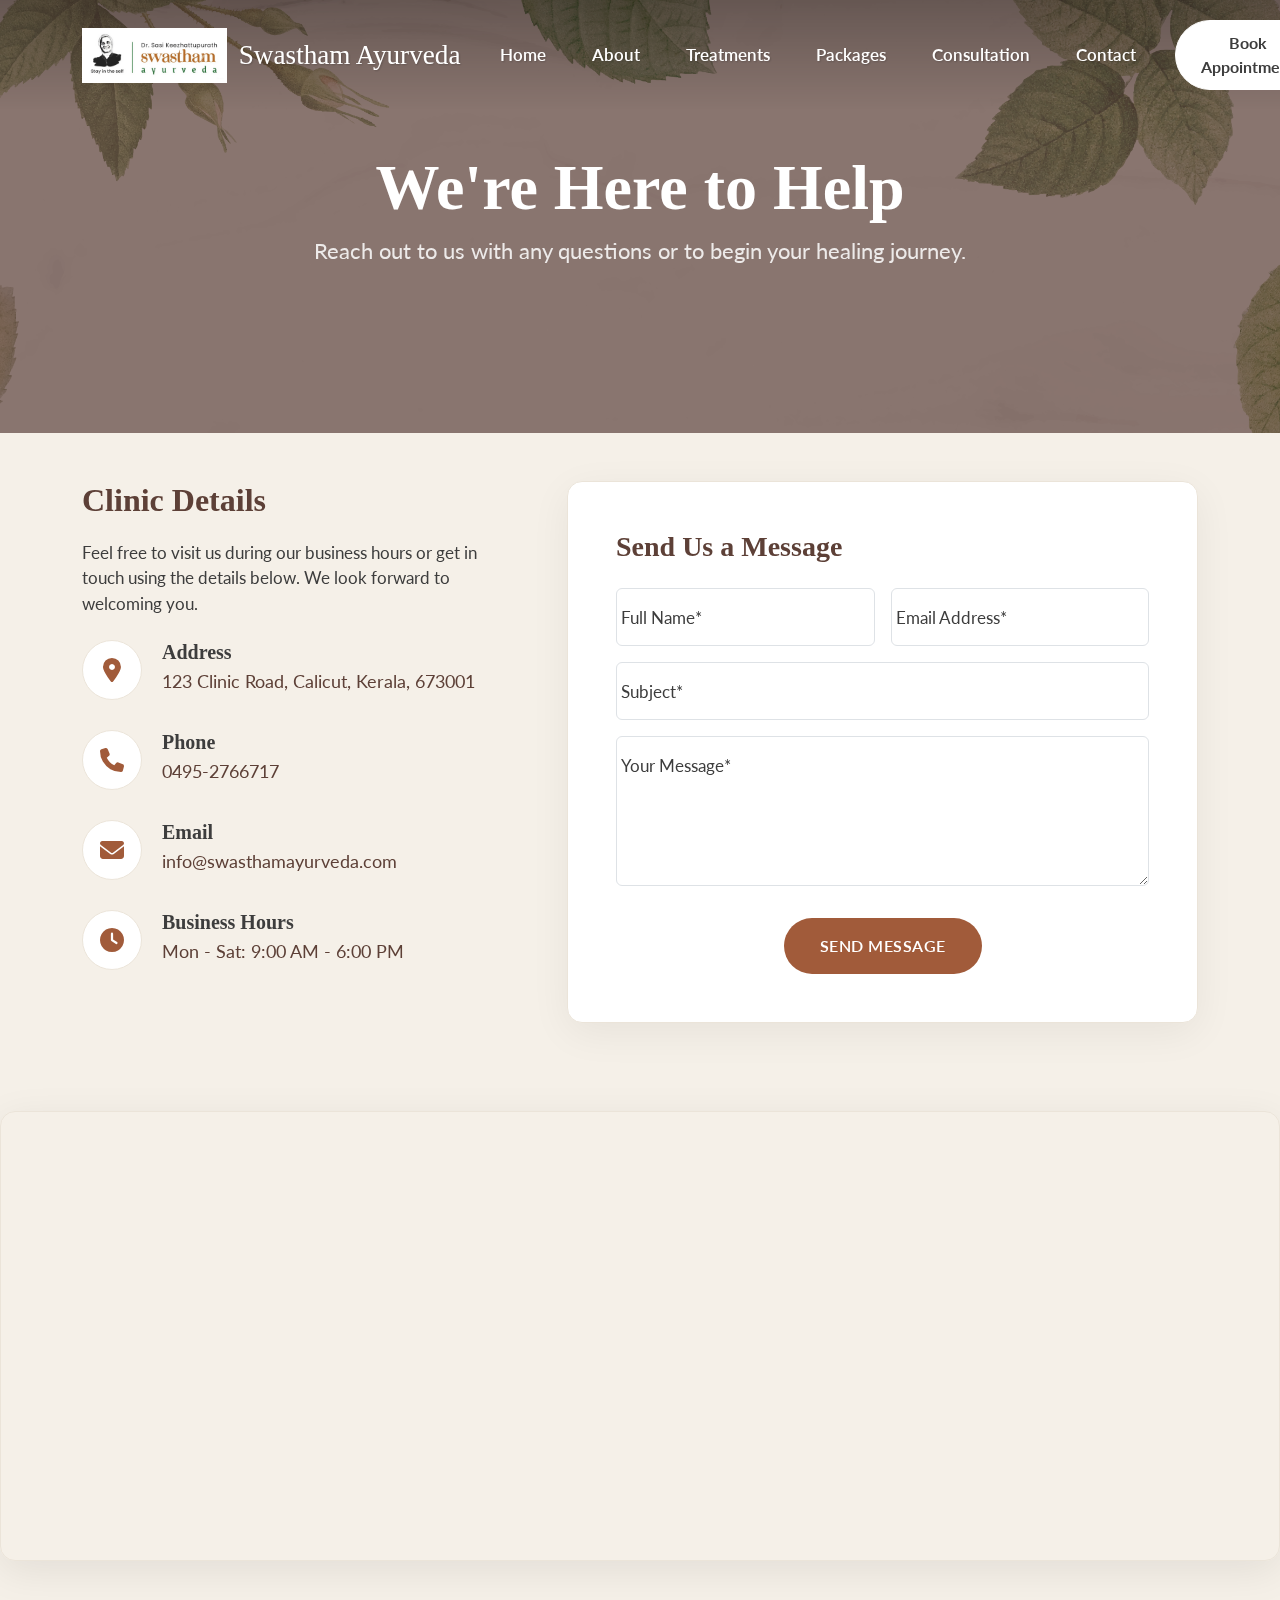
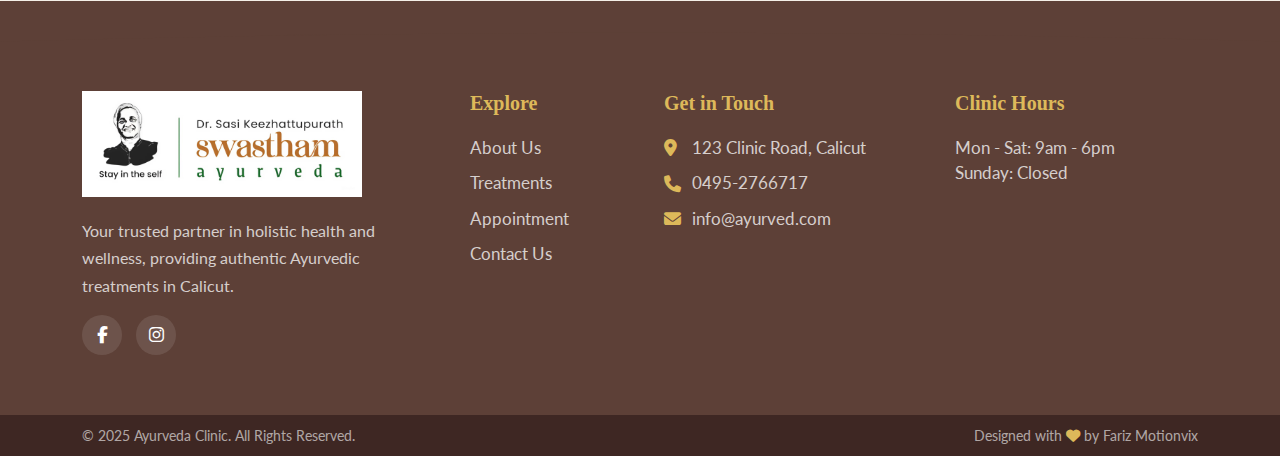
<file: contact.html>
<!DOCTYPE html>
<html lang="en">

<head>
  <meta charset="UTF-8">
  <meta name="viewport" content="width=device-width, initial-scale=1.0">
  <!-- =======================================================
# FAVICONS & META TAGS
======================================================== -->

<!-- Favicon Links (Matching Your Generated Files) -->
<link rel="apple-touch-icon" sizes="180x180" href="/apple-touch-icon.png">
<link rel="icon" type="image/x-icon" href="/favicon.ico">
<link rel="icon" type="image/png" sizes="96x96" href="/favicon-96x96.png">
<link rel="manifest" href="/site.webmanifest">
<meta name="theme-color" content="#ffffff">

<!-- Essential Meta Tags -->
<meta name="description" content="Experience authentic Ayurvedic healing at Swastham Ayurveda in Calicut. We offer personalized treatments, Panchakarma, online consultations, and wellness packages to restore your natural balance.">
<meta name="keywords" content="Ayurveda, Ayurvedic Clinic, Calicut, Kozhikode, Panchakarma, Ayurvedic Treatment, Holistic Healing, Swastham Ayurveda">
<meta name="author" content="Swastham Ayurveda">

<!-- Open Graph / Facebook / WhatsApp Meta Tags -->
<meta property="og:type" content="website">
<meta property="og:url" content="https://www.swasthamayurveda.com/">
<meta property="og:title" content="Swastham Ayurveda - Authentic Healing in Calicut">
<meta property="og:description" content="Experience authentic Ayurvedic healing at Swastham Ayurveda. We offer personalized treatments, Panchakarma, online consultations, and wellness packages.">
<meta property="og:image" content="https://www.swasthamayurveda.com/images/social-preview.jpg">
<meta property="og:site_name" content="Swastham Ayurveda">

<!-- Twitter Meta Tags -->
<meta name="twitter:card" content="summary_large_image">
<meta property="twitter:url" content="https://www.swasthamayurveda.com/">
<meta name="twitter:title" content="Swastham Ayurveda - Authentic Healing in Calicut">
<meta name="twitter:description" content="Experience authentic Ayurvedic healing at Swastham Ayurveda. We offer personalized treatments, Panchakarma, online consultations, and wellness packages.">
<meta name="twitter:image" content="https://www.swasthamayurveda.com/images/social-preview.jpg">
  <title>Contact Us | Swastham Ayurveda</title>
  
  <!-- CSS LIBRARIES -->
  <link rel="stylesheet" href="https://cdn.jsdelivr.net/npm/bootstrap@5.3.0/dist/css/bootstrap.min.css">
  <link rel="stylesheet" href="https://cdnjs.cloudflare.com/ajax/libs/font-awesome/6.4.0/css/all.min.css">
  <link rel="stylesheet" href="https://unpkg.com/aos@next/dist/aos.css" />
  <link rel="preconnect" href="https://fonts.googleapis.com">
  <link rel="preconnect" href="https://fonts.gstatic.com" crossorigin>
  <link href="https://fonts.googleapis.com/css2?family=Lato:wght@400;700&family=Montserrat:wght@500;700&display=swap" rel="stylesheet">

  <!-- LINK TO YOUR STYLESHEET -->
  <link rel="stylesheet" href="style.css">
</head>

<body>

  <!-- NEW: Legacy Shrinking Navbar -->
<nav class="navbar navbar-expand-lg fixed-top">
    <div class="container">
        <!-- Logo & Brand Name -->
        <a class="navbar-brand d-flex align-items-center" href="index.html">
            <div class="logo-container">
                <img src="/images/logo-white.png" alt="Swastham Ayurveda Logo" class="logo-initial">
                <img src="/images/logo-green.png" alt="Swastham Ayurveda Logo" class="logo-scrolled">
            </div>
            <span class="brand-name">Swastham Ayurveda</span>
        </a>

        <button class="navbar-toggler" type="button" data-bs-toggle="collapse" data-bs-target="#navbarNav">
            <span class="navbar-toggler-icon"></span>
        </button>
        <div class="collapse navbar-collapse" id="navbarNav">
            <ul class="navbar-nav ms-auto">
                <li class="nav-item"><a class="nav-link" href="index.html">Home</a></li>
                <li class="nav-item"><a class="nav-link" href="about.html">About</a></li>
                <li class="nav-item"><a class="nav-link" href="treatment.html">Treatments</a></li>
                <li class="nav-item"><a class="nav-link" href="packages.html">Packages</a></li>
                <li class="nav-item"><a class="nav-link" href="onlineconsultation.html">Consultation</a></li>
                <li class="nav-item"><a class="nav-link active" href="contact.html">Contact</a></li>
            </ul>
            <a class="btn btn-brand ms-lg-3" href="appointment.html">Book Appointment</a>
        </div>
    </div>
</nav>

<!-- Page Header -->
  <section class="page-header" style="background-image: url('/images/Contact-header.jpg');">
      <div class="container">
          <div class="row">
              <div class="col-12 text-center">
                  <h1 class="page-title" data-aos="fade-down">We're Here to Help</h1>
                  <p class="page-subtitle" data-aos="fade-up" data-aos-delay="100">Reach out to us with any questions or to begin your healing journey.</p>
              </div>
          </div>
  </section>

  <!-- Main Contact Section -->
  <section class="contact-section py-5">
    <div class="container">
      <div class="row g-5">
        <!-- Left Column: Contact Info -->
        <div class="col-lg-5" data-aos="fade-right">
          <h2 class="section-title">Clinic Details</h2>
          <p class="mb-4">Feel free to visit us during our business hours or get in touch using the details below. We look forward to welcoming you.</p>
          
          <div class="contact-info-item">
            <div class="contact-info-icon"><i class="fas fa-map-marker-alt"></i></div>
            <div class="contact-info-text">
              <h5>Address</h5>
              <p>123 Clinic Road, Calicut, Kerala, 673001</p>
            </div>
          </div>
          <div class="contact-info-item">
            <div class="contact-info-icon"><i class="fas fa-phone"></i></div>
            <div class="contact-info-text">
              <h5>Phone</h5>
              <p><a href="tel:04952766717">0495-2766717</a></p>
            </div>
          </div>
          <div class="contact-info-item">
            <div class="contact-info-icon"><i class="fas fa-envelope"></i></div>
            <div class="contact-info-text">
              <h5>Email</h5>
              <p><a href="mailto:info@tatvaayurved.com">info@swasthamayurveda.com</a></p>
            </div>
          </div>
          <div class="contact-info-item">
            <div class="contact-info-icon"><i class="fas fa-clock"></i></div>
            <div class="contact-info-text">
              <h5>Business Hours</h5>
              <p>Mon - Sat: 9:00 AM - 6:00 PM</p>
            </div>
          </div>
        </div>

        <!-- Right Column: Contact Form -->
        <div class="col-lg-7" data-aos="fade-left" data-aos-delay="200">
           <div class="contact-form-wrapper p-4 p-md-5">
              <h3 class="form-title mb-4">Send Us a Message</h3>
              <form action="https://formspree.io/f/your_contact_form_id" method="POST">
                  <div class="row g-3">
                      <div class="col-md-6 form-floating">
                          <input type="text" class="form-control" id="contactName" name="name" placeholder="Full Name" required>
                          <label for="contactName">Full Name*</label>
                      </div>
                      <div class="col-md-6 form-floating">
                          <input type="email" class="form-control" id="contactEmail" name="email" placeholder="Email Address" required>
                          <label for="contactEmail">Email Address*</label>
                      </div>
                      <div class="col-12 form-floating">
                          <input type="text" class="form-control" id="contactSubject" name="subject" placeholder="Subject" required>
                          <label for="contactSubject">Subject*</label>
                      </div>
                      <div class="col-12 form-floating">
                           <textarea class="form-control" id="contactMessage" name="message" placeholder="Your Message" style="height: 150px;" required></textarea>
                           <label for="contactMessage">Your Message*</label>
                      </div>
                      <div class="col-12 text-center">
                          <button type="submit" class="btn btn-primary-hero mt-3">Send Message</button>
                      </div>
                  </div>
              </form>
           </div>
        </div>
      </div>
    </div>
  </section>

  <!-- Map Section -->
  <section class="map-section">
      <div class="map-container">
        <!-- IMPORTANT: Replace this with your client's Google Maps embed code -->
        <iframe src="https://www.google.com/maps/embed?pb=!1m18!1m12!1m3!1d3913.137819448057!2d75.7828238152438!3d11.251410192000003!2m3!1f0!2f0!3f0!3m2!1i1024!2i768!4f13.1!3m3!1m2!1s0x3ba6593747514755%3A0x337a72a08c5c3e53!2sKozhikode%2C%2... " width="600" height="450" style="border:0;" allowfullscreen="" loading="lazy" referrerpolicy="no-referrer-when-downgrade"></iframe>
      </div>
  </section>
  
 <!-- Footer -->

<!-- 2. Main Footer -->
<footer class="footer">
    <!-- Curved Top Shape -->
    <div class="footer-wave">
        <svg viewBox="0 0 1440 120" preserveAspectRatio="none">
            <path d="M1440,21.2101911 C1200,9.40339433 960,3.59660567 720,3.59660567 C480,3.59660567 240,9.40339433 0,21.2101911 L0,120 L1440,120 L1440,21.2101911 Z"></path>
        </svg>
    </div>

    <div class="container">
        <div class="row g-5">

            <!-- Column 1: Brand Info -->
            <div class="col-lg-4">
                <a class="footer-brand" href="index.html">
                    <img src="/images/logo-white.jpeg" alt="Ayurveda Clinic Logo">
                    <!-- <span>Swastham Ayurveda</span> -->
                </a>
                <p class="footer-mission">Your trusted partner in holistic health and wellness, providing authentic Ayurvedic treatments in Calicut.</p>
                <div class="social-icons-footer">
                    <a href="https://www.facebook.com/swasthamayu/" aria-label="Facebook"><i class="fab fa-facebook-f"></i></a>
                    <a href="https://www.instagram.com/swastham.ayurveda/" aria-label="Instagram"><i class="fab fa-instagram"></i></a>
                    <!-- <a href="#" aria-label="Email"><i class="fas bi-envelope"></i></a> -->
                </div>
            </div>

            <!-- Column 2: Quick Links -->
            <div class="col-lg-2 col-md-4">
                <h5>Explore</h5>
                <ul class="list-unstyled">
                    <li><a href="about.html">About Us</a></li>
                    <li><a href="treatment.html">Treatments</a></li>
                    <li><a href="appointment.html">Appointment</a></li>
                    <li><a href="contact.html">Contact Us</a></li>
                </ul>
            </div>

            <!-- Column 3: Contact Info -->
            <div class="col-lg-3 col-md-4">
                <h5>Get in Touch</h5>
                <ul class="list-unstyled">
                    <li><a href="https://maps.google.com/?q=123+Clinic+Road,Calicut,Kerala" target="_blank"><i class="fas fa-map-marker-alt"></i>123 Clinic Road, Calicut</a></li>
                    <li><a href="tel:0495-2766717"><i class="fas fa-phone"></i>0495-2766717</a></li>
                    <li><a href="mailto:info@tatvaayurved.com"><i class="fas fa-envelope"></i>info@ayurved.com</a></li>
                </ul>
            </div>

            <!-- Column 4: Timings -->
            <div class="col-lg-3 col-md-4">
                <h5>Clinic Hours</h5>
                <ul class="list-unstyled">
                    <li>Mon - Sat: 9am - 6pm</li>
                    <li>Sunday: Closed</li>
                </ul>
            </div>

        </div>
    </div>

    <!-- 3. Sub-Footer (Copyright Bar) -->
    <div class="footer-bottom">
        <div class="container">
            <div class="row">
                <div class="col-md-6">
                    <p>© 2025 Ayurveda Clinic. All Rights Reserved.</p>
                </div>
                <div class="col-md-6 text-md-end">
                    <p>Designed with <i class="fas fa-heart" style="color:#DDB95A;"></i> by Fariz Motionvix</p>
                </div>
            </div>
        </div>
    </div>
</footer>

  <!-- Scripts -->
  <script src="https://cdn.jsdelivr.net/npm/bootstrap@5.3.0/dist/js/bootstrap.bundle.min.js"></script>
  <script src="https://unpkg.com/aos@next/dist/aos.js"></script>
  <script>
    // Initialize AOS
    AOS.init({
        duration: 800,
        once: true,
    });
    // Navbar scroll effect
    window.addEventListener('scroll', function() {
      const navbar = document.querySelector('.navbar');
      if (window.scrollY > 50) {
        navbar.classList.add('scrolled');
      } else {
        navbar.classList.remove('scrolled');
      }
    });
  </script>
</body>
</html>
</file>
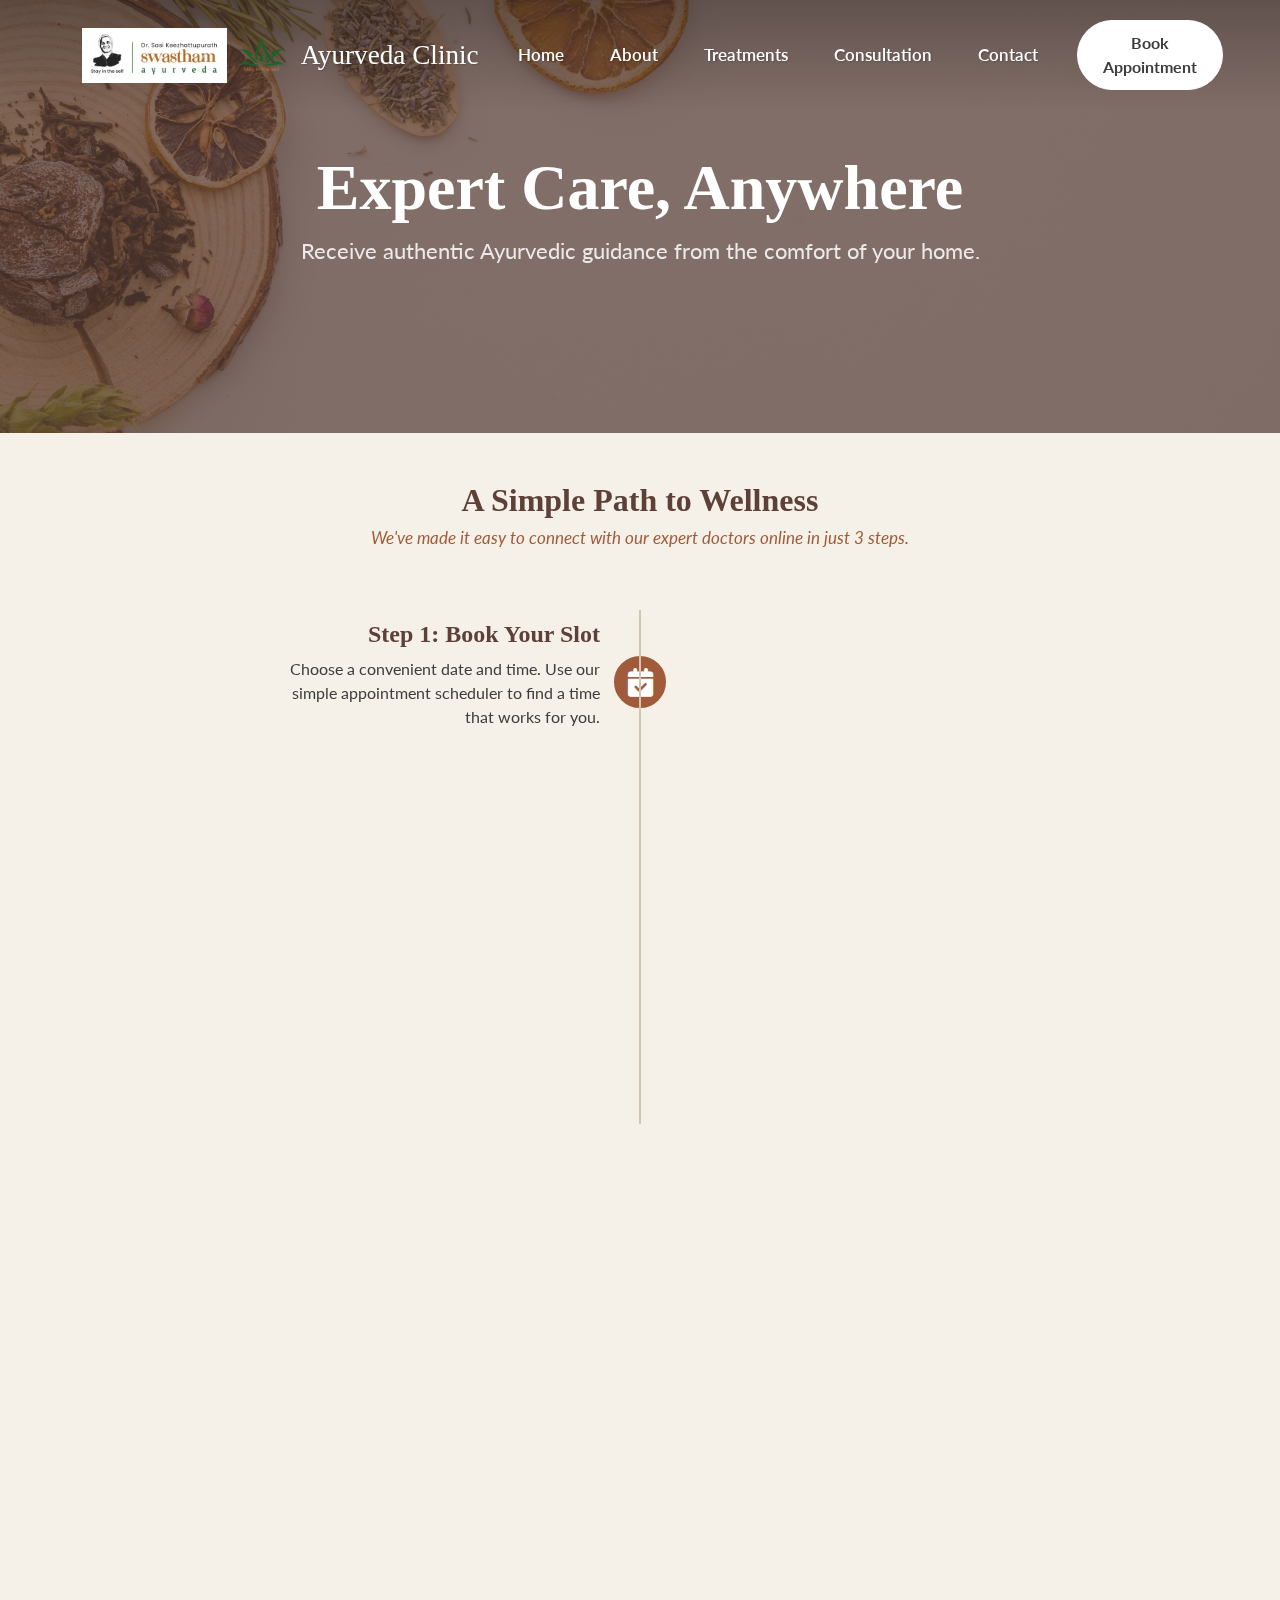
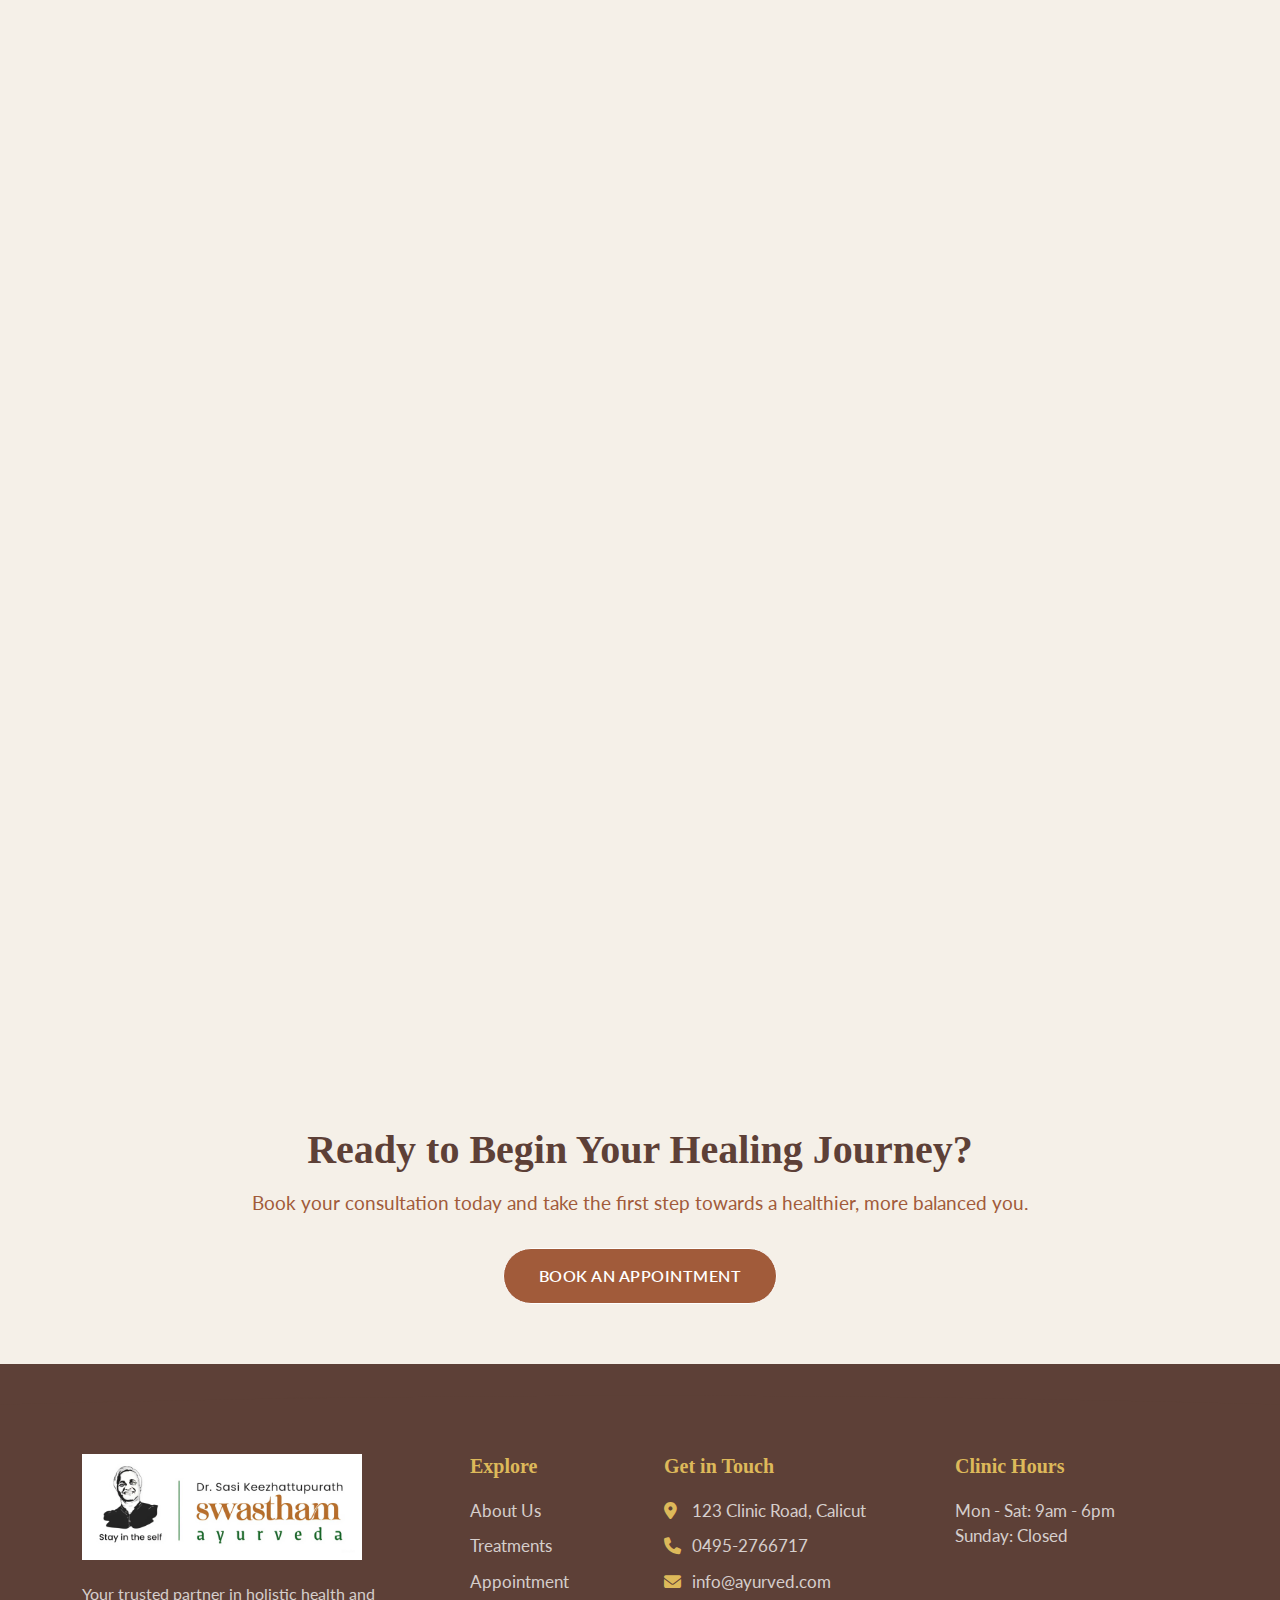
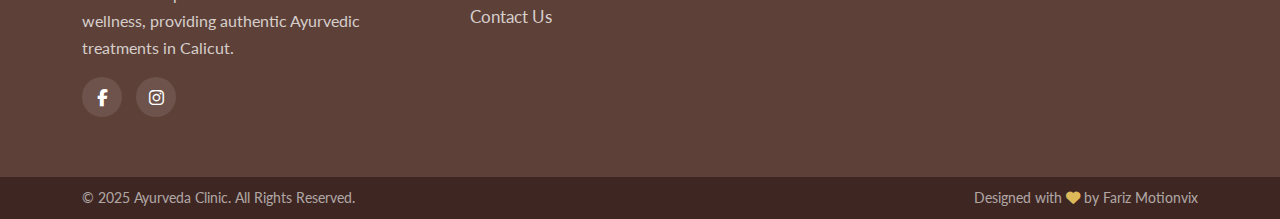
<file: onlineconsultation.html>
<!DOCTYPE html>
<html lang="en">

<head>
  <meta charset="UTF-8">
  <meta name="viewport" content="width=device-width, initial-scale=1.0">
  <!-- =======================================================
# FAVICONS & META TAGS
======================================================== -->

<!-- Favicon Links (Matching Your Generated Files) -->
<link rel="apple-touch-icon" sizes="180x180" href="/apple-touch-icon.png">
<link rel="icon" type="image/x-icon" href="/favicon.ico">
<link rel="icon" type="image/png" sizes="96x96" href="/favicon-96x96.png">
<link rel="manifest" href="/site.webmanifest">
<meta name="theme-color" content="#ffffff">

<!-- Essential Meta Tags -->
<meta name="description" content="Experience authentic Ayurvedic healing at Swastham Ayurveda in Calicut. We offer personalized treatments, Panchakarma, online consultations, and wellness packages to restore your natural balance.">
<meta name="keywords" content="Ayurveda, Ayurvedic Clinic, Calicut, Kozhikode, Panchakarma, Ayurvedic Treatment, Holistic Healing, Swastham Ayurveda">
<meta name="author" content="Swastham Ayurveda">

<!-- Open Graph / Facebook / WhatsApp Meta Tags -->
<meta property="og:type" content="website">
<meta property="og:url" content="https://www.swasthamayurveda.com/">
<meta property="og:title" content="Swastham Ayurveda - Authentic Healing in Calicut">
<meta property="og:description" content="Experience authentic Ayurvedic healing at Swastham Ayurveda. We offer personalized treatments, Panchakarma, online consultations, and wellness packages.">
<meta property="og:image" content="https://www.swasthamayurveda.com/images/social-preview.jpg">
<meta property="og:site_name" content="Swastham Ayurveda">

<!-- Twitter Meta Tags -->
<meta name="twitter:card" content="summary_large_image">
<meta property="twitter:url" content="https://www.swasthamayurveda.com/">
<meta name="twitter:title" content="Swastham Ayurveda - Authentic Healing in Calicut">
<meta name="twitter:description" content="Experience authentic Ayurvedic healing at Swastham Ayurveda. We offer personalized treatments, Panchakarma, online consultations, and wellness packages.">
<meta name="twitter:image" content="https://www.swasthamayurveda.com/images/social-preview.jpg">
  <title>Online Consultation | Swastham Ayurveda</title>
  
  <!-- CSS LIBRARIES -->
  <link rel="stylesheet" href="https://cdn.jsdelivr.net/npm/bootstrap@5.3.0/dist/css/bootstrap.min.css">
  <link rel="stylesheet" href="https://cdnjs.cloudflare.com/ajax/libs/font-awesome/6.4.0/css/all.min.css">
  <link rel="stylesheet" href="https://unpkg.com/aos@next/dist/aos.css" />
  <link rel="preconnect" href="https://fonts.googleapis.com">
  <link rel="preconnect" href="https://fonts.gstatic.com" crossorigin>
  <link href="https://fonts.googleapis.com/css2?family=Lato:wght@400;700&family=Montserrat:wght@500;700&display=swap" rel="stylesheet">

  <!-- LINK TO YOUR STYLESHEET -->
  <link rel="stylesheet" href="style.css">
</head>

<body>

  <!-- Navbar (Same as other pages) -->
  <nav class="navbar navbar-expand-lg navbar-light fixed-top">
      <div class="container">
          <a class="navbar-brand d-flex align-items-center" href="index.html">
              <div class="logo-container">
                  <img src="/images/logo-white.png" alt="Ayurveda Clinic Logo" class="logo-white">
                  <img src="/images/logo-green.png" alt="Ayurveda Clinic Logo" class="logo-green">
              </div>
              <span class="brand-name">Ayurveda Clinic</span>
          </a>
          <button class="navbar-toggler" type="button" data-bs-toggle="collapse" data-bs-target="#navbarNav">
              <span class="navbar-toggler-icon"></span>
          </button>
          <div class="collapse navbar-collapse" id="navbarNav">
              <ul class="navbar-nav ms-auto">
                  <li class="nav-item"><a class="nav-link" href="index.html">Home</a></li>
                  <li class="nav-item"><a class="nav-link" href="about.html">About</a></li>
                  <li class="nav-item"><a class="nav-link" href="treatment.html">Treatments</a></li>
                  <li class="nav-item"><a class="nav-link active" href="onlineconsultation.html">Consultation</a></li>
                  <li class="nav-item"><a class="nav-link" href="contact.html">Contact</a></li>
              </ul>
              <a class="btn btn-brand ms-lg-3" href="appointment.html">Book Appointment</a>
          </div>
      </div>
  </nav>

  <!-- Page Header -->
  <section class="page-header" style="background-image: url('/images/Online-consultation.jpg');">
      <div class="container">
          <div class="row">
              <div class="col-12 text-center">
                  <h1 class="page-title" data-aos="fade-down">Expert Care, Anywhere</h1>
                  <p class="page-subtitle" data-aos="fade-up" data-aos-delay="100">Receive authentic Ayurvedic guidance from the comfort of your home.</p>
              </div>
          </div>
  </section>

  <!-- How It Works Section -->
  <section id="how-it-works" class="py-5">
    <div class="container">
      <div class="text-center" data-aos="fade-up">
        <h2 class="section-title">A Simple Path to Wellness</h2>
        <p class="section-subtitle">We've made it easy to connect with our expert doctors online in just 3 steps.</p>
      </div>
      <div class="process-timeline">
        <!-- Step 1 -->
        <div class="process-step" data-aos="fade-right">
          <div class="process-icon"><i class="fas fa-calendar-check"></i></div>
          <div class="process-content">
            <h4>Step 1: Book Your Slot</h4>
            <p>Choose a convenient date and time. Use our simple appointment scheduler to find a time that works for you.</p>
          </div>
        </div>
        <!-- Step 2 -->
        <div class="process-step" data-aos="fade-left">
          <div class="process-icon"><i class="fas fa-video"></i></div>
          <div class="process-content">
            <h4>Step 2: Connect & Consult</h4>
            <p>Join a secure one-on-one video call with an experienced vaidya for a detailed consultation about your health concerns.</p>
          </div>
        </div>
        <!-- Step 3 -->
        <div class="process-step" data-aos="fade-right">
          <div class="process-icon"><i class="fas fa-file-medical-alt"></i></div>
          <div class="process-content">
            <h4>Step 3: Receive Your Plan</h4>
            <p>Get a personalized digital prescription and a holistic treatment plan, including diet, lifestyle, and herbal advice.</p>
          </div>
        </div>
      </div>
    </div>
    <!-- ADD THIS NEW CTA BLOCK -->
<div class="process-cta text-center" data-aos="fade-up">
    <h4 class="cta-title">Ready to Begin?</h4>
    <p>Choose your preferred method to schedule your consultation.</p>
    <div class="cta-buttons">
        <a href="https://wa.me/911234567890" target="_blank" class="btn btn-whatsapp-alt">
            <i class="fab fa-whatsapp me-2"></i>Book on WhatsApp
        </a>
        <a href="appointment.html" class="btn btn-secondary-hero">
            Use Scheduler
        </a>
    </div>
</div>
  </section>

  <!-- What We Treat Online Section -->
  <section class="py-5 bg-light-brown">
    <div class="container">
<div class="text-center" data-aos="fade-up">
    <h2 class="section-title">What We Treat Online</h2>
    <p class="section-subtitle">Our online consultations are highly effective for a wide range of chronic and lifestyle conditions.</p>
    <!-- ADD THIS INFORMATIVE PARAGRAPH -->
    <p class="info-paragraph mx-auto">
        Please note: While online consultations are excellent for managing many health issues, they are best suited for conditions that do not require an immediate physical examination. This approach is ideal for follow-up consultations and for managing long-term health goals.
    </p>
</div>
      <div class="row g-4 mt-3">
        <div class="col-md-6 col-lg-4" data-aos="fade-up" data-aos-delay="100">
          <div class="info-card-alt">
            <div class="info-card-icon"><i class="fas fa-leaf"></i></div>
            <h5>Chronic Conditions</h5>
          </div>
        </div>
         <div class="col-md-6 col-lg-4" data-aos="fade-up" data-aos-delay="150">
          <div class="info-card-alt">
            <div class="info-card-icon"><i class="fas fa-allergies"></i></div>
            <h5>Skin & Hair Issues</h5>
          </div>
        </div>
         <div class="col-md-6 col-lg-4" data-aos="fade-up" data-aos-delay="200">
          <div class="info-card-alt">
            <div class="info-card-icon"><i class="fas fa-brain"></i></div>
            <h5>Stress & Anxiety</h5>
          </div>
        </div>
         <div class="col-md-6 col-lg-4" data-aos="fade-up" data-aos-delay="250">
          <div class="info-card-alt">
            <div class="info-card-icon"><i class="fas fa-utensils"></i></div>
            <h5>Digestive Problems</h5>
          </div>
        </div>
         <div class="col-md-6 col-lg-4" data-aos="fade-up" data-aos-delay="300">
          <div class="info-card-alt">
            <div class="info-card-icon"><i class="fas fa-female"></i></div>
            <h5>Women's Health</h5>
          </div>
        </div>
         <div class="col-md-6 col-lg-4" data-aos="fade-up" data-aos-delay="350">
          <div class="info-card-alt">
            <div class="info-card-icon"><i class="fas fa-moon"></i></div>
            <h5>Sleep Disorders</h5>
          </div>
        </div>
      </div>
    </div>
  </section>

  <!-- FAQ Section -->
  <section class="faq-section py-5">
      <div class="container">
          <div class="row justify-content-center">
              <div class="col-lg-9" data-aos="fade-up">
                  <h2 class="section-title text-center">Frequently Asked Questions</h2>
                  <div class="accordion mt-4" id="faqAccordion">
                      <!-- FAQ Item 1 -->
                      <div class="accordion-item">
                          <h2 class="accordion-header" id="headingOne">
                              <button class="accordion-button" type="button" data-bs-toggle="collapse" data-bs-target="#collapseOne">
                                  Is an online consultation as effective as an in-person visit?
                              </button>
                          </h2>
                          <div id="collapseOne" class="accordion-collapse collapse show" data-bs-parent="#faqAccordion">
                              <div class="accordion-body">
                                  For many conditions, an online consultation is highly effective. Through detailed conversation and observation, our doctors can get a deep understanding of your health concerns. For conditions requiring physical examination or procedures like Panchakarma, a clinic visit may be recommended.
                              </div>
                          </div>
                      </div>
                      <!-- FAQ Item 2 -->
                      <div class="accordion-item">
                          <h2 class="accordion-header" id="headingTwo">
                              <button class="accordion-button collapsed" type="button" data-bs-toggle="collapse" data-bs-target="#collapseTwo">
                                  What technology do I need for the consultation?
                              </button>
                          </h2>
                          <div id="collapseTwo" class="accordion-collapse collapse" data-bs-parent="#faqAccordion">
                              <div class="accordion-body">
                                  All you need is a smartphone, tablet, or computer with a stable internet connection and a camera. We use Calendly with integrated Google Meet, which works in any modern web browser.
                              </div>
                          </div>
                      </div>
                      <!-- FAQ Item 3 -->
                      <div class="accordion-item">
                          <h2 class="accordion-header" id="headingThree">
                              <button class="accordion-button collapsed" type="button" data-bs-toggle="collapse" data-bs-target="#collapseThree">
                                  How do I receive medicines after the consultation?
                              </button>
                          </h2>
                          <div id="collapseThree" class="accordion-collapse collapse" data-bs-parent="#faqAccordion">
                              <div class="accordion-body">
                                  Based on your location, we can arrange for prescribed herbal medicines and products to be couriered directly to your address from our trusted pharmacy partners, ensuring you receive authentic and high-quality preparations.
                              </div>
                          </div>
                      </div>
                  </div>
              </div>
          </div>
      </div>
  </section>
  
 <!-- Footer -->

<!-- 1. Pre-Footer Call to Action Section -->
<section class="cta-footer">
    <div class="container text-center">
        <h2 class="cta-title">Ready to Begin Your Healing Journey?</h2>
        <p class="cta-text">Book your consultation today and take the first step towards a healthier, more balanced you.</p>
        <a href="appointment.html" class="btn btn-primary-hero">Book an Appointment</a>
    </div>
</section>

<!-- 2. Main Footer -->
<footer class="footer">
    <!-- Curved Top Shape -->
    <div class="footer-wave">
        <svg viewBox="0 0 1440 120" preserveAspectRatio="none">
            <path d="M1440,21.2101911 C1200,9.40339433 960,3.59660567 720,3.59660567 C480,3.59660567 240,9.40339433 0,21.2101911 L0,120 L1440,120 L1440,21.2101911 Z"></path>
        </svg>
    </div>

    <div class="container">
        <div class="row g-5">

            <!-- Column 1: Brand Info -->
            <div class="col-lg-4">
                <a class="footer-brand" href="index.html">
                    <img src="/images/logo-white.jpeg" alt="Ayurveda Clinic Logo">
                    <!-- <span>Swastham Ayurveda</span> -->
                </a>
                <p class="footer-mission">Your trusted partner in holistic health and wellness, providing authentic Ayurvedic treatments in Calicut.</p>
                <div class="social-icons-footer">
                    <a href="https://www.facebook.com/swasthamayu/" aria-label="Facebook"><i class="fab fa-facebook-f"></i></a>
                    <a href="https://www.instagram.com/swastham.ayurveda/" aria-label="Instagram"><i class="fab fa-instagram"></i></a>
                    <!-- <a href="#" aria-label="Email"><i class="fas bi-envelope"></i></a> -->
                </div>
            </div>

            <!-- Column 2: Quick Links -->
            <div class="col-lg-2 col-md-4">
                <h5>Explore</h5>
                <ul class="list-unstyled">
                    <li><a href="about.html">About Us</a></li>
                    <li><a href="treatment.html">Treatments</a></li>
                    <li><a href="appointment.html">Appointment</a></li>
                    <li><a href="contact.html">Contact Us</a></li>
                </ul>
            </div>

            <!-- Column 3: Contact Info -->
            <div class="col-lg-3 col-md-4">
                <h5>Get in Touch</h5>
                <ul class="list-unstyled">
                    <li><a href="https://maps.google.com/?q=123+Clinic+Road,Calicut,Kerala" target="_blank"><i class="fas fa-map-marker-alt"></i>123 Clinic Road, Calicut</a></li>
                    <li><a href="tel:0495-2766717"><i class="fas fa-phone"></i>0495-2766717</a></li>
                    <li><a href="mailto:info@tatvaayurved.com"><i class="fas fa-envelope"></i>info@ayurved.com</a></li>
                </ul>
            </div>

            <!-- Column 4: Timings -->
            <div class="col-lg-3 col-md-4">
                <h5>Clinic Hours</h5>
                <ul class="list-unstyled">
                    <li>Mon - Sat: 9am - 6pm</li>
                    <li>Sunday: Closed</li>
                </ul>
            </div>

        </div>
    </div>

    <!-- 3. Sub-Footer (Copyright Bar) -->
    <div class="footer-bottom">
        <div class="container">
            <div class="row">
                <div class="col-md-6">
                    <p>© 2025 Ayurveda Clinic. All Rights Reserved.</p>
                </div>
                <div class="col-md-6 text-md-end">
                    <p>Designed with <i class="fas fa-heart" style="color:#DDB95A;"></i> by Fariz Motionvix</p>
                </div>
            </div>
        </div>
    </div>
</footer>

<!-- Back to Top Button -->
<a href="#" class="back-to-top d-flex align-items-center justify-content-center"><i class="fas fa-arrow-up"></i></a>


  <!-- Scripts -->
  <script src="https://cdn.jsdelivr.net/npm/bootstrap@5.3.0/dist/js/bootstrap.bundle.min.js"></script>
  <script src="https://unpkg.com/aos@next/dist/aos.js"></script>
  <script>
    // Initialize AOS
    AOS.init({
        duration: 800,
        once: true,
    });
    // Navbar scroll effect
    window.addEventListener('scroll', function() {
      const navbar = document.querySelector('.navbar');
      if (window.scrollY > 50) {
        navbar.classList.add('scrolled');
      } else {
        navbar.classList.remove('scrolled');
      }
    });
  </script>
</body>
</html>
</file>
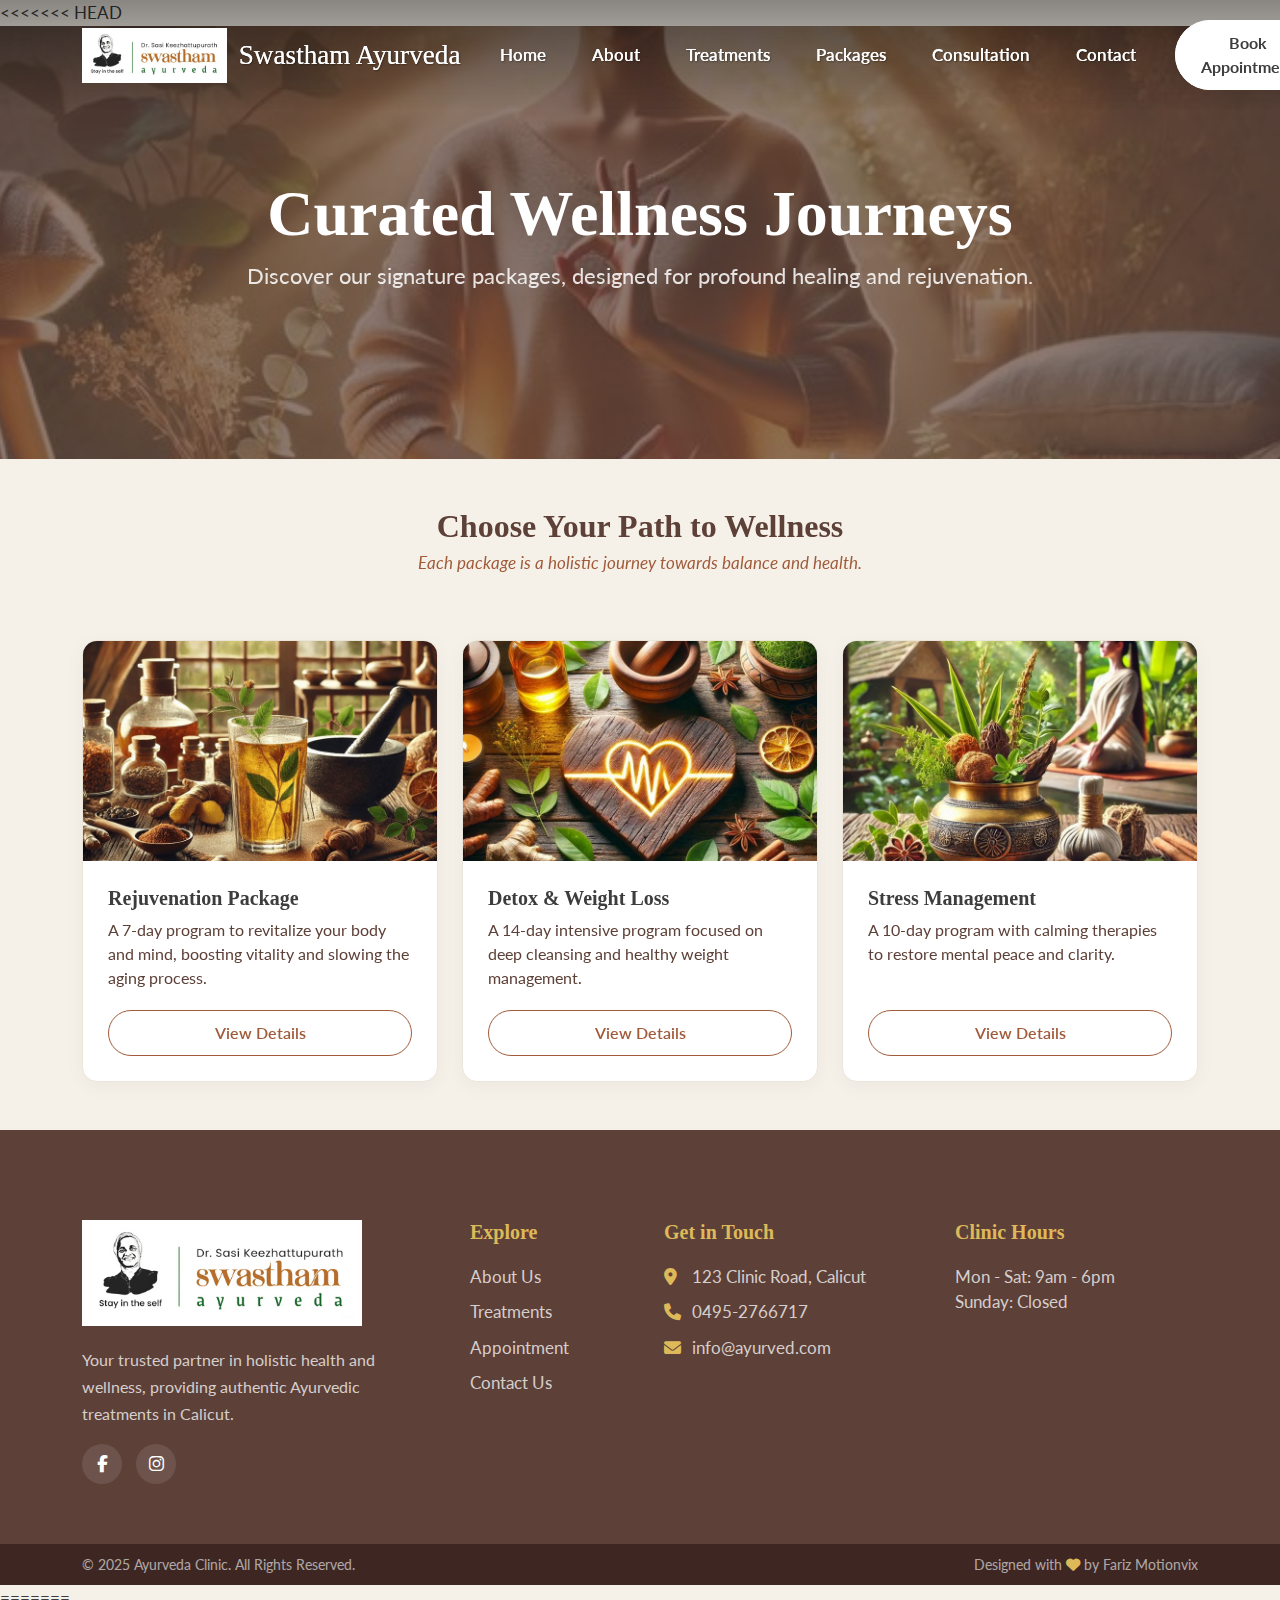
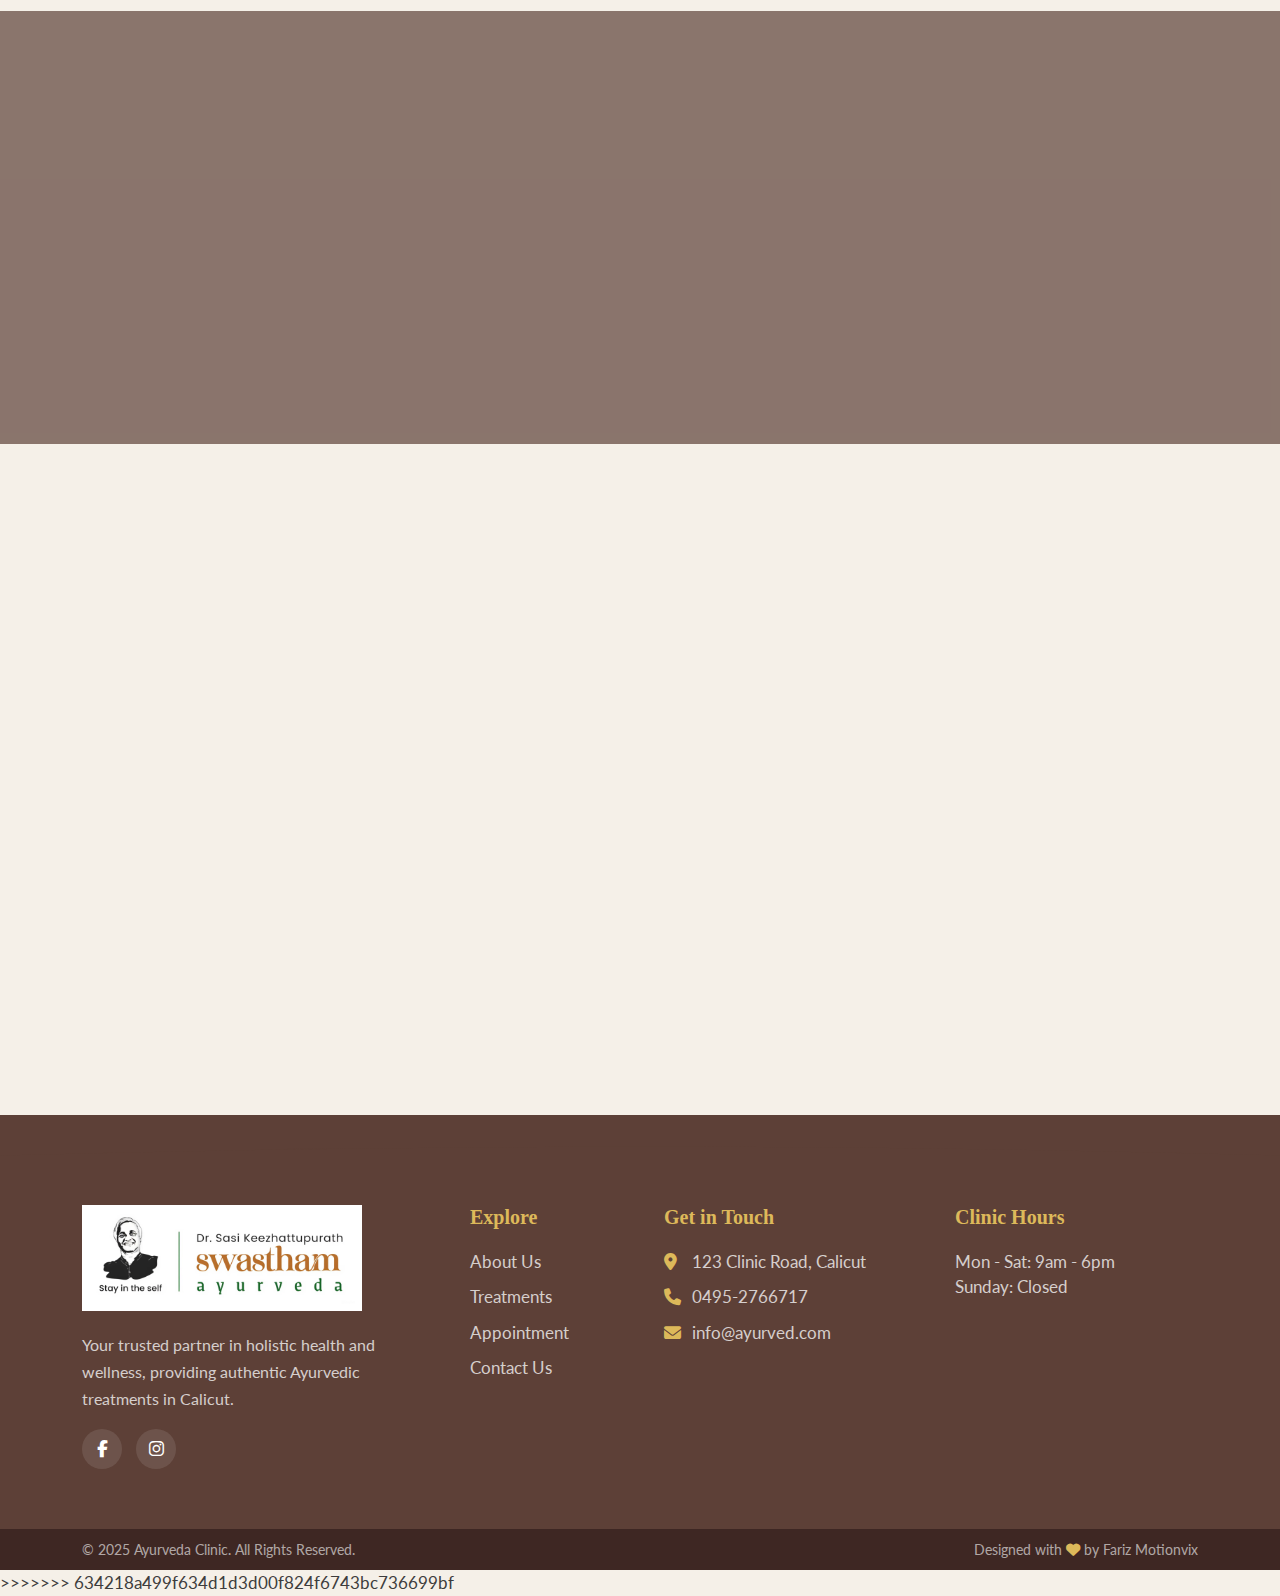
<file: packages.html>
<<<<<<< HEAD
<!DOCTYPE html>
<html lang="en">

<head>
  <meta charset="UTF-8">
  <meta name="viewport" content="width=device-width, initial-scale=1.0">
  <!-- =======================================================
# FAVICONS & META TAGS
======================================================== -->

<!-- Favicon Links (Matching Your Generated Files) -->
<link rel="apple-touch-icon" sizes="180x180" href="/apple-touch-icon.png">
<link rel="icon" type="image/x-icon" href="/favicon.ico">
<link rel="icon" type="image/png" sizes="96x96" href="/favicon-96x96.png">
<link rel="manifest" href="/site.webmanifest">
<meta name="theme-color" content="#ffffff">

<!-- Essential Meta Tags -->
<meta name="description" content="Experience authentic Ayurvedic healing at Swastham Ayurveda in Calicut. We offer personalized treatments, Panchakarma, online consultations, and wellness packages to restore your natural balance.">
<meta name="keywords" content="Ayurveda, Ayurvedic Clinic, Calicut, Kozhikode, Panchakarma, Ayurvedic Treatment, Holistic Healing, Swastham Ayurveda">
<meta name="author" content="Swastham Ayurveda">

<!-- Open Graph / Facebook / WhatsApp Meta Tags -->
<meta property="og:type" content="website">
<meta property="og:url" content="https://www.swasthamayurveda.com/">
<meta property="og:title" content="Swastham Ayurveda - Authentic Healing in Calicut">
<meta property="og:description" content="Experience authentic Ayurvedic healing at Swastham Ayurveda. We offer personalized treatments, Panchakarma, online consultations, and wellness packages.">
<meta property="og:image" content="https://www.swasthamayurveda.com/images/social-preview.jpg">
<meta property="og:site_name" content="Swastham Ayurveda">

<!-- Twitter Meta Tags -->
<meta name="twitter:card" content="summary_large_image">
<meta property="twitter:url" content="https://www.swasthamayurveda.com/">
<meta name="twitter:title" content="Swastham Ayurveda - Authentic Healing in Calicut">
<meta name="twitter:description" content="Experience authentic Ayurvedic healing at Swastham Ayurveda. We offer personalized treatments, Panchakarma, online consultations, and wellness packages.">
<meta name="twitter:image" content="https://www.swasthamayurveda.com/images/social-preview.jpg">
  <title>Wellness Packages | Swastham Ayurveda</title>
  
  <!-- CSS LIBRARIES -->
  <link rel="stylesheet" href="https://cdn.jsdelivr.net/npm/bootstrap@5.3.0/dist/css/bootstrap.min.css">
  <link rel="stylesheet" href="https://cdnjs.cloudflare.com/ajax/libs/font-awesome/6.4.0/css/all.min.css">
  <link rel="stylesheet" href="https://unpkg.com/aos@next/dist/aos.css" />
  <link rel="preconnect" href="https://fonts.googleapis.com">
  <link rel="preconnect" href="https://fonts.gstatic.com" crossorigin>
  <link href="https://fonts.googleapis.com/css2?family=Lato:wght@400;700&family=Montserrat:wght@500;700&display=swap" rel="stylesheet">

  <!-- LINK TO YOUR STYLESHEET -->
  <link rel="stylesheet" href="style.css">
</head>

<body>

<!-- NEW: Legacy Shrinking Navbar -->
<nav class="navbar navbar-expand-lg fixed-top">
    <div class="container">
        <!-- Logo & Brand Name -->
        <a class="navbar-brand d-flex align-items-center" href="index.html">
            <div class="logo-container">
                <img src="/images/logo-white.png" alt="Swastham Ayurveda Logo" class="logo-initial">
                <img src="/images/logo-green.png" alt="Swastham Ayurveda Logo" class="logo-scrolled">
            </div>
            <span class="brand-name">Swastham Ayurveda</span>
        </a>

        <button class="navbar-toggler" type="button" data-bs-toggle="collapse" data-bs-target="#navbarNav">
            <span class="navbar-toggler-icon"></span>
        </button>
        <div class="collapse navbar-collapse" id="navbarNav">
            <ul class="navbar-nav ms-auto">
                <li class="nav-item"><a class="nav-link" href="index.html">Home</a></li>
                <li class="nav-item"><a class="nav-link" href="about.html">About</a></li>
                <li class="nav-item"><a class="nav-link" href="treatment.html">Treatments</a></li>
                <li class="nav-item"><a class="nav-link active" href="packages.html">Packages</a></li>
                <li class="nav-item"><a class="nav-link" href="onlineconsultation.html">Consultation</a></li>
                <li class="nav-item"><a class="nav-link" href="contact.html">Contact</a></li>
            </ul>
            <a class="btn btn-brand ms-lg-3" href="appointment.html">Book Appointment</a>
        </div>
    </div>
</nav>
   <!-- Page Header -->
  <section class="page-header" style="background-image: url('/images/packages-bg.jpg');">
      <div class="container">
          <div class="row">
              <div class="col-12 text-center">
                  <h1 class="page-title" data-aos="fade-down">Curated Wellness Journeys</h1>
                  <p class="page-subtitle" data-aos="fade-up" data-aos-delay="100">Discover our signature packages, designed for profound healing and rejuvenation.</p>
              </div>
          </div>
  </section>

  <!-- Packages Grid Section -->
  <section class="packages-section py-5">
    <div class="container">
      <div class="text-center" data-aos="fade-up">
        <h2 class="section-title">Choose Your Path to Wellness</h2>
        <p class="section-subtitle">Each package is a holistic journey towards balance and health.</p>
      </div>
      <div class="row g-4 mt-4">

        <!-- Package 1: Rejuvenation Package -->
        <div class="col-lg-4 col-md-6" data-aos="fade-up" data-aos-delay="100">
          <div class="package-card-alt">
            <div class="package-card-img">
              <img src="/images/packages/rejuvenation-package.jpg" alt="Rejuvenation Package">
            </div>
            <div class="package-card-body">
              <h5 class="package-title">Rejuvenation Package</h5>
              <p class="package-desc">A 7-day program to revitalize your body and mind, boosting vitality and slowing the aging process.</p>
              <button class="btn btn-package mt-auto" data-bs-toggle="modal" data-bs-target="#rejuvenationModal">View Details</button>
            </div>
          </div>
        </div>

        <!-- Package 2: Detox & Weight Loss -->
        <div class="col-lg-4 col-md-6" data-aos="fade-up" data-aos-delay="200">
          <div class="package-card-alt">
            <div class="package-card-img">
              <img src="/images/packages/detox- weight-loss.jpg" alt="Detox & Weight Loss Package">
            </div>
            <div class="package-card-body">
              <h5 class="package-title">Detox & Weight Loss</h5>
              <p class="package-desc">A 14-day intensive program focused on deep cleansing and healthy weight management.</p>
              <button class="btn btn-package mt-auto" data-bs-toggle="modal" data-bs-target="#detoxModal">View Details</button>
            </div>
          </div>
        </div>

        <!-- Package 3: Stress Management -->
        <div class="col-lg-4 col-md-6" data-aos="fade-up" data-aos-delay="300">
          <div class="package-card-alt">
            <div class="package-card-img">
              <img src="/images/packages/stress-management.jpg" alt="Stress Management Package">
            </div>
            <div class="package-card-body">
              <h5 class="package-title">Stress Management</h5>
              <p class="package-desc">A 10-day program with calming therapies to restore mental peace and clarity.</p>
              <button class="btn btn-package mt-auto" data-bs-toggle="modal" data-bs-target="#stressModal">View Details</button>
            </div>
          </div>
        </div>

      </div>
    </div>
  </section>

 <!-- 2. Main Footer -->
<footer class="footer">
    <!-- Curved Top Shape -->
    <div class="footer-wave">
        <svg viewBox="0 0 1440 120" preserveAspectRatio="none">
            <path d="M1440,21.2101911 C1200,9.40339433 960,3.59660567 720,3.59660567 C480,3.59660567 240,9.40339433 0,21.2101911 L0,120 L1440,120 L1440,21.2101911 Z"></path>
        </svg>
    </div>

    <div class="container">
        <div class="row g-5">

            <!-- Column 1: Brand Info -->
            <div class="col-lg-4">
                <a class="footer-brand" href="index.html">
                    <img src="/images/logo-white.jpeg" alt="Ayurveda Clinic Logo">
                    <!-- <span>Swastham Ayurveda</span> -->
                </a>
                <p class="footer-mission">Your trusted partner in holistic health and wellness, providing authentic Ayurvedic treatments in Calicut.</p>
                <div class="social-icons-footer">
                    <a href="https://www.facebook.com/swasthamayu/" aria-label="Facebook"><i class="fab fa-facebook-f"></i></a>
                    <a href="https://www.instagram.com/swastham.ayurveda/" aria-label="Instagram"><i class="fab fa-instagram"></i></a>
                    <!-- <a href="#" aria-label="Email"><i class="fas bi-envelope"></i></a> -->
                </div>
            </div>

            <!-- Column 2: Quick Links -->
            <div class="col-lg-2 col-md-4">
                <h5>Explore</h5>
                <ul class="list-unstyled">
                    <li><a href="about.html">About Us</a></li>
                    <li><a href="treatment.html">Treatments</a></li>
                    <li><a href="appointment.html">Appointment</a></li>
                    <li><a href="contact.html">Contact Us</a></li>
                </ul>
            </div>

            <!-- Column 3: Contact Info -->
            <div class="col-lg-3 col-md-4">
                <h5>Get in Touch</h5>
                <ul class="list-unstyled">
                    <li><a href="https://maps.google.com/?q=123+Clinic+Road,Calicut,Kerala" target="_blank"><i class="fas fa-map-marker-alt"></i>123 Clinic Road, Calicut</a></li>
                    <li><a href="tel:0495-2766717"><i class="fas fa-phone"></i>0495-2766717</a></li>
                    <li><a href="mailto:info@ayurved.com"><i class="fas fa-envelope"></i>info@ayurved.com</a></li>
                </ul>
            </div>

            <!-- Column 4: Timings -->
            <div class="col-lg-3 col-md-4">
                <h5>Clinic Hours</h5>
                <ul class="list-unstyled">
                    <li>Mon - Sat: 9am - 6pm</li>
                    <li>Sunday: Closed</li>
                </ul>
            </div>

        </div>
    </div>

    <!-- 3. Sub-Footer (Copyright Bar) -->
    <div class="footer-bottom">
        <div class="container">
            <div class="row">
                <div class="col-md-6">
                    <p>© 2025 Ayurveda Clinic. All Rights Reserved.</p>
                </div>
                <div class="col-md-6 text-md-end">
                    <p>Designed with <i class="fas fa-heart" style="color:#DDB95A;"></i> by Fariz Motionvix</p>
                </div>
            </div>
        </div>
    </div>
</footer>

<!-- Back to Top Button -->
<a href="#" class="back-to-top d-flex align-items-center justify-content-center"><i class="fas fa-arrow-up"></i></a>



  <!-- =======================================================
  # MODALS (Hidden by default)
  ======================================================== -->

  <!-- Rejuvenation Modal -->
  <div class="modal fade" id="rejuvenationModal" tabindex="-1">
    <div class="modal-dialog modal-lg modal-dialog-centered">
      <div class="modal-content">
        <div class="modal-header">
          <h5 class="modal-title">Rejuvenation Package (7 Days)</h5>
          <button type="button" class="btn-close" data-bs-dismiss="modal" aria-label="Close"></button>
        </div>
        <div class="modal-body">
          <div class="row g-4">
            <div class="col-md-5"><img src="/images/packages/rejuvenation-package.jpg" class="img-fluid rounded" alt=""></div>
            <div class="col-md-7">
              <p>This package is designed to reverse the negative effects of stress and environmental factors. Through nourishing therapies, we aim to restore your body's natural vitality, improve Ojas (life essence), and promote a youthful glow.</p>
              <h6 class="benefits-title-modal">Key Benefits:</h6>
              <ul class="benefits-list modal-benefits-list">
                <li><i class="fas fa-spa"></i>Enhances energy and reduces fatigue.</li>
                <li><i class="fas fa-shield-alt"></i>Boosts immune system and resilience.</li>
                <li><i class="fas fa-leaf"></i>Improves skin texture and complexion.</li>
                <li><i class="fas fa-moon"></i>Promotes deep, restful sleep.</li>
              </ul>
              <a href="appointment.html" class="btn btn-primary-hero mt-3">Book This Package</a>
            </div>
          </div>
        </div>
      </div>
    </div>
  </div>

  <!-- Detox Modal -->
  <div class="modal fade" id="detoxModal" tabindex="-1">
    <div class="modal-dialog modal-lg modal-dialog-centered">
      <div class="modal-content">
        <div class="modal-header">
          <h5 class="modal-title">Detox & Weight Loss (14 Days)</h5>
          <button type="button" class="btn-close" data-bs-dismiss="modal" aria-label="Close"></button>
        </div>
        <div class="modal-body">
          <div class="row">
            <div class="col-md-5"><img src="/images/packages/detox- weight-loss.jpg" class="img-fluid rounded" alt=""></div>
            <div class="col-md-7">
              <p>Our comprehensive detox program focuses on eliminating deep-seated toxins (ama) from the body and resetting your metabolism. This scientific approach helps in sustainable weight management without compromising on health.</p>
              <h6 class="benefits-title-modal">Key Benefits:</h6>
              <ul class="benefits-list modal-benefits-list">
                <li><i class="fas fa-fire"></i>Improves digestion and metabolic rate.</li>
                <li><i class="fas fa-weight"></i>Aids in healthy and sustainable weight loss.</li>
                <li><i class="fas fa-lightbulb"></i>Enhances mental clarity and focus.</li>
                <li><i class="fas fa-tint"></i>Purifies the blood and lymphatic system.</li>
              </ul>
              <a href="appointment.html" class="btn btn-primary-hero mt-3">Book This Package</a>
            </div>
          </div>
        </div>
      </div>
    </div>
  </div>

  <!-- Stress Management Modal -->
  <div class="modal fade" id="stressModal" tabindex="-1">
    <div class="modal-dialog modal-lg modal-dialog-centered">
      <div class="modal-content">
        <div class="modal-header">
          <h5 class="modal-title">Stress Management (10 Days)</h5>
          <button type="button" class="btn-close" data-bs-dismiss="modal" aria-label="Close"></button>
        </div>
        <div class="modal-body">
          <div class="row">
            <div class="col-md-5"><img src="/images/packages/stress-management.jpg" class="img-fluid rounded" alt=""></div>
            <div class="col-md-7">
              <p>In today's fast-paced world, managing stress is key to overall health. This package combines deeply relaxing therapies like Shirodhara, Abhyanga, and meditation to calm the nervous system and restore your inner equilibrium.</p>
              <h6 class="benefits-title-modal">Key Benefits:</h6>
              <ul class="benefits-list modal-benefits-list">
                <li><i class="fas fa-brain"></i>Significantly reduces stress and anxiety.</li>
                <li><i class="fas fa-bed"></i>Combats insomnia and improves sleep quality.</li>
                <li><i class="fas fa-head-side-virus"></i>Alleviates tension headaches and migraines.</li>
                <li><i class="fas fa-smile"></i>Promotes emotional balance and well-being.</li>
              </ul>
              <a href="appointment.html" class="btn btn-primary-hero mt-3">Book This Package</a>
            </div>
          </div>
        </div>
      </div>
    </div>
  </div>


  <!-- Scripts -->
  <script src="https://cdn.jsdelivr.net/npm/bootstrap@5.3.0/dist/js/bootstrap.bundle.min.js"></script>
  <script src="https://unpkg.com/aos@next/dist/aos.js"></script>
  <script>
    // Initialize AOS
    AOS.init({
        duration: 800,
        once: true,
    });
    // Navbar scroll effect
    window.addEventListener('scroll', function() {
      const navbar = document.querySelector('.navbar');
      if (window.scrollY > 50) {
        navbar.classList.add('scrolled');
      } else {
        navbar.classList.remove('scrolled');
      }
    });
  </script>
</body>
=======
<!DOCTYPE html>
<html lang="en">

<head>
  <meta charset="UTF-8">
  <meta name="viewport" content="width=device-width, initial-scale=1.0">
  <!-- =======================================================
# FAVICONS & META TAGS
======================================================== -->

<!-- Favicon Links (Matching Your Generated Files) -->
<link rel="apple-touch-icon" sizes="180x180" href="/apple-touch-icon.png">
<link rel="icon" type="image/x-icon" href="/favicon.ico">
<link rel="icon" type="image/png" sizes="96x96" href="/favicon-96x96.png">
<link rel="manifest" href="/site.webmanifest">
<meta name="theme-color" content="#ffffff">

<!-- Essential Meta Tags -->
<meta name="description" content="Experience authentic Ayurvedic healing at Swastham Ayurveda in Calicut. We offer personalized treatments, Panchakarma, online consultations, and wellness packages to restore your natural balance.">
<meta name="keywords" content="Ayurveda, Ayurvedic Clinic, Calicut, Kozhikode, Panchakarma, Ayurvedic Treatment, Holistic Healing, Swastham Ayurveda">
<meta name="author" content="Swastham Ayurveda">

<!-- Open Graph / Facebook / WhatsApp Meta Tags -->
<meta property="og:type" content="website">
<meta property="og:url" content="https://www.swasthamayurveda.com/">
<meta property="og:title" content="Swastham Ayurveda - Authentic Healing in Calicut">
<meta property="og:description" content="Experience authentic Ayurvedic healing at Swastham Ayurveda. We offer personalized treatments, Panchakarma, online consultations, and wellness packages.">
<meta property="og:image" content="https://www.swasthamayurveda.com/images/social-preview.jpg">
<meta property="og:site_name" content="Swastham Ayurveda">

<!-- Twitter Meta Tags -->
<meta name="twitter:card" content="summary_large_image">
<meta property="twitter:url" content="https://www.swasthamayurveda.com/">
<meta name="twitter:title" content="Swastham Ayurveda - Authentic Healing in Calicut">
<meta name="twitter:description" content="Experience authentic Ayurvedic healing at Swastham Ayurveda. We offer personalized treatments, Panchakarma, online consultations, and wellness packages.">
<meta name="twitter:image" content="https://www.swasthamayurveda.com/images/social-preview.jpg">
  <title>Wellness Packages | Swastham Ayurveda</title>
  
  <!-- CSS LIBRARIES -->
  <link rel="stylesheet" href="https://cdn.jsdelivr.net/npm/bootstrap@5.3.0/dist/css/bootstrap.min.css">
  <link rel="stylesheet" href="https://cdnjs.cloudflare.com/ajax/libs/font-awesome/6.4.0/css/all.min.css">
  <link rel="stylesheet" href="https://unpkg.com/aos@next/dist/aos.css" />
  <link rel="preconnect" href="https://fonts.googleapis.com">
  <link rel="preconnect" href="https://fonts.gstatic.com" crossorigin>
  <link href="https://fonts.googleapis.com/css2?family=Lato:wght@400;700&family=Montserrat:wght@500;700&display=swap" rel="stylesheet">

  <!-- LINK TO YOUR STYLESHEET -->
  <link rel="stylesheet" href="style.css">
</head>

<body>

<!-- NEW: Legacy Shrinking Navbar -->
<nav class="navbar navbar-expand-lg fixed-top">
    <div class="container">
        <!-- Logo & Brand Name -->
        <a class="navbar-brand d-flex align-items-center" href="index.html">
            <div class="logo-container">
                <img src="/images/logo-white.png" alt="Swastham Ayurveda Logo" class="logo-initial">
                <img src="/images/logo-green.png" alt="Swastham Ayurveda Logo" class="logo-scrolled">
            </div>
            <span class="brand-name">Swastham Ayurveda</span>
        </a>

        <button class="navbar-toggler" type="button" data-bs-toggle="collapse" data-bs-target="#navbarNav">
            <span class="navbar-toggler-icon"></span>
        </button>
        <div class="collapse navbar-collapse" id="navbarNav">
            <ul class="navbar-nav ms-auto">
                <li class="nav-item"><a class="nav-link" href="index.html">Home</a></li>
                <li class="nav-item"><a class="nav-link" href="about.html">About</a></li>
                <li class="nav-item"><a class="nav-link" href="treatment.html">Treatments</a></li>
                <li class="nav-item"><a class="nav-link active" href="packages.html">Packages</a></li>
                <li class="nav-item"><a class="nav-link" href="onlineconsultation.html">Consultation</a></li>
                <li class="nav-item"><a class="nav-link" href="contact.html">Contact</a></li>
            </ul>
            <a class="btn btn-brand ms-lg-3" href="appointment.html">Book Appointment</a>
        </div>
    </div>
</nav>
   <!-- Page Header -->
  <section class="page-header" style="background-image: url('/images/packages-bg.jpg');">
      <div class="container">
          <div class="row">
              <div class="col-12 text-center">
                  <h1 class="page-title" data-aos="fade-down">Curated Wellness Journeys</h1>
                  <p class="page-subtitle" data-aos="fade-up" data-aos-delay="100">Discover our signature packages, designed for profound healing and rejuvenation.</p>
              </div>
          </div>
  </section>

  <!-- Packages Grid Section -->
  <section class="packages-section py-5">
    <div class="container">
      <div class="text-center" data-aos="fade-up">
        <h2 class="section-title">Choose Your Path to Wellness</h2>
        <p class="section-subtitle">Each package is a holistic journey towards balance and health.</p>
      </div>
      <div class="row g-4 mt-4">

        <!-- Package 1: Rejuvenation Package -->
        <div class="col-lg-4 col-md-6" data-aos="fade-up" data-aos-delay="100">
          <div class="package-card-alt">
            <div class="package-card-img">
              <img src="/images/packages/rejuvenation-package.jpg" alt="Rejuvenation Package">
            </div>
            <div class="package-card-body">
              <h5 class="package-title">Rejuvenation Package</h5>
              <p class="package-desc">A 7-day program to revitalize your body and mind, boosting vitality and slowing the aging process.</p>
              <button class="btn btn-package mt-auto" data-bs-toggle="modal" data-bs-target="#rejuvenationModal">View Details</button>
            </div>
          </div>
        </div>

        <!-- Package 2: Detox & Weight Loss -->
        <div class="col-lg-4 col-md-6" data-aos="fade-up" data-aos-delay="200">
          <div class="package-card-alt">
            <div class="package-card-img">
              <img src="/images/packages/detox- weight-loss.jpg" alt="Detox & Weight Loss Package">
            </div>
            <div class="package-card-body">
              <h5 class="package-title">Detox & Weight Loss</h5>
              <p class="package-desc">A 14-day intensive program focused on deep cleansing and healthy weight management.</p>
              <button class="btn btn-package mt-auto" data-bs-toggle="modal" data-bs-target="#detoxModal">View Details</button>
            </div>
          </div>
        </div>

        <!-- Package 3: Stress Management -->
        <div class="col-lg-4 col-md-6" data-aos="fade-up" data-aos-delay="300">
          <div class="package-card-alt">
            <div class="package-card-img">
              <img src="/images/packages/stress-management.jpg" alt="Stress Management Package">
            </div>
            <div class="package-card-body">
              <h5 class="package-title">Stress Management</h5>
              <p class="package-desc">A 10-day program with calming therapies to restore mental peace and clarity.</p>
              <button class="btn btn-package mt-auto" data-bs-toggle="modal" data-bs-target="#stressModal">View Details</button>
            </div>
          </div>
        </div>

      </div>
    </div>
  </section>

 <!-- 2. Main Footer -->
<footer class="footer">
    <!-- Curved Top Shape -->
    <div class="footer-wave">
        <svg viewBox="0 0 1440 120" preserveAspectRatio="none">
            <path d="M1440,21.2101911 C1200,9.40339433 960,3.59660567 720,3.59660567 C480,3.59660567 240,9.40339433 0,21.2101911 L0,120 L1440,120 L1440,21.2101911 Z"></path>
        </svg>
    </div>

    <div class="container">
        <div class="row g-5">

            <!-- Column 1: Brand Info -->
            <div class="col-lg-4">
                <a class="footer-brand" href="index.html">
                    <img src="/images/logo-white.jpeg" alt="Ayurveda Clinic Logo">
                    <!-- <span>Swastham Ayurveda</span> -->
                </a>
                <p class="footer-mission">Your trusted partner in holistic health and wellness, providing authentic Ayurvedic treatments in Calicut.</p>
                <div class="social-icons-footer">
                    <a href="https://www.facebook.com/swasthamayu/" aria-label="Facebook"><i class="fab fa-facebook-f"></i></a>
                    <a href="https://www.instagram.com/swastham.ayurveda/" aria-label="Instagram"><i class="fab fa-instagram"></i></a>
                    <!-- <a href="#" aria-label="Email"><i class="fas bi-envelope"></i></a> -->
                </div>
            </div>

            <!-- Column 2: Quick Links -->
            <div class="col-lg-2 col-md-4">
                <h5>Explore</h5>
                <ul class="list-unstyled">
                    <li><a href="about.html">About Us</a></li>
                    <li><a href="treatment.html">Treatments</a></li>
                    <li><a href="appointment.html">Appointment</a></li>
                    <li><a href="contact.html">Contact Us</a></li>
                </ul>
            </div>

            <!-- Column 3: Contact Info -->
            <div class="col-lg-3 col-md-4">
                <h5>Get in Touch</h5>
                <ul class="list-unstyled">
                    <li><a href="https://maps.google.com/?q=123+Clinic+Road,Calicut,Kerala" target="_blank"><i class="fas fa-map-marker-alt"></i>123 Clinic Road, Calicut</a></li>
                    <li><a href="tel:0495-2766717"><i class="fas fa-phone"></i>0495-2766717</a></li>
                    <li><a href="mailto:info@ayurved.com"><i class="fas fa-envelope"></i>info@ayurved.com</a></li>
                </ul>
            </div>

            <!-- Column 4: Timings -->
            <div class="col-lg-3 col-md-4">
                <h5>Clinic Hours</h5>
                <ul class="list-unstyled">
                    <li>Mon - Sat: 9am - 6pm</li>
                    <li>Sunday: Closed</li>
                </ul>
            </div>

        </div>
    </div>

    <!-- 3. Sub-Footer (Copyright Bar) -->
    <div class="footer-bottom">
        <div class="container">
            <div class="row">
                <div class="col-md-6">
                    <p>© 2025 Ayurveda Clinic. All Rights Reserved.</p>
                </div>
                <div class="col-md-6 text-md-end">
                    <p>Designed with <i class="fas fa-heart" style="color:#DDB95A;"></i> by Fariz Motionvix</p>
                </div>
            </div>
        </div>
    </div>
</footer>

<!-- Back to Top Button -->
<a href="#" class="back-to-top d-flex align-items-center justify-content-center"><i class="fas fa-arrow-up"></i></a>



  <!-- =======================================================
  # MODALS (Hidden by default)
  ======================================================== -->

  <!-- Rejuvenation Modal -->
  <div class="modal fade" id="rejuvenationModal" tabindex="-1">
    <div class="modal-dialog modal-lg modal-dialog-centered">
      <div class="modal-content">
        <div class="modal-header">
          <h5 class="modal-title">Rejuvenation Package (7 Days)</h5>
          <button type="button" class="btn-close" data-bs-dismiss="modal" aria-label="Close"></button>
        </div>
        <div class="modal-body">
          <div class="row g-4">
            <div class="col-md-5"><img src="/images/packages/rejuvenation-package.jpg" class="img-fluid rounded" alt=""></div>
            <div class="col-md-7">
              <p>This package is designed to reverse the negative effects of stress and environmental factors. Through nourishing therapies, we aim to restore your body's natural vitality, improve Ojas (life essence), and promote a youthful glow.</p>
              <h6 class="benefits-title-modal">Key Benefits:</h6>
              <ul class="benefits-list modal-benefits-list">
                <li><i class="fas fa-spa"></i>Enhances energy and reduces fatigue.</li>
                <li><i class="fas fa-shield-alt"></i>Boosts immune system and resilience.</li>
                <li><i class="fas fa-leaf"></i>Improves skin texture and complexion.</li>
                <li><i class="fas fa-moon"></i>Promotes deep, restful sleep.</li>
              </ul>
              <a href="appointment.html" class="btn btn-primary-hero mt-3">Book This Package</a>
            </div>
          </div>
        </div>
      </div>
    </div>
  </div>

  <!-- Detox Modal -->
  <div class="modal fade" id="detoxModal" tabindex="-1">
    <div class="modal-dialog modal-lg modal-dialog-centered">
      <div class="modal-content">
        <div class="modal-header">
          <h5 class="modal-title">Detox & Weight Loss (14 Days)</h5>
          <button type="button" class="btn-close" data-bs-dismiss="modal" aria-label="Close"></button>
        </div>
        <div class="modal-body">
          <div class="row">
            <div class="col-md-5"><img src="/images/packages/detox- weight-loss.jpg" class="img-fluid rounded" alt=""></div>
            <div class="col-md-7">
              <p>Our comprehensive detox program focuses on eliminating deep-seated toxins (ama) from the body and resetting your metabolism. This scientific approach helps in sustainable weight management without compromising on health.</p>
              <h6 class="benefits-title-modal">Key Benefits:</h6>
              <ul class="benefits-list modal-benefits-list">
                <li><i class="fas fa-fire"></i>Improves digestion and metabolic rate.</li>
                <li><i class="fas fa-weight"></i>Aids in healthy and sustainable weight loss.</li>
                <li><i class="fas fa-lightbulb"></i>Enhances mental clarity and focus.</li>
                <li><i class="fas fa-tint"></i>Purifies the blood and lymphatic system.</li>
              </ul>
              <a href="appointment.html" class="btn btn-primary-hero mt-3">Book This Package</a>
            </div>
          </div>
        </div>
      </div>
    </div>
  </div>

  <!-- Stress Management Modal -->
  <div class="modal fade" id="stressModal" tabindex="-1">
    <div class="modal-dialog modal-lg modal-dialog-centered">
      <div class="modal-content">
        <div class="modal-header">
          <h5 class="modal-title">Stress Management (10 Days)</h5>
          <button type="button" class="btn-close" data-bs-dismiss="modal" aria-label="Close"></button>
        </div>
        <div class="modal-body">
          <div class="row">
            <div class="col-md-5"><img src="/images/packages/stress-management.jpg" class="img-fluid rounded" alt=""></div>
            <div class="col-md-7">
              <p>In today's fast-paced world, managing stress is key to overall health. This package combines deeply relaxing therapies like Shirodhara, Abhyanga, and meditation to calm the nervous system and restore your inner equilibrium.</p>
              <h6 class="benefits-title-modal">Key Benefits:</h6>
              <ul class="benefits-list modal-benefits-list">
                <li><i class="fas fa-brain"></i>Significantly reduces stress and anxiety.</li>
                <li><i class="fas fa-bed"></i>Combats insomnia and improves sleep quality.</li>
                <li><i class="fas fa-head-side-virus"></i>Alleviates tension headaches and migraines.</li>
                <li><i class="fas fa-smile"></i>Promotes emotional balance and well-being.</li>
              </ul>
              <a href="appointment.html" class="btn btn-primary-hero mt-3">Book This Package</a>
            </div>
          </div>
        </div>
      </div>
    </div>
  </div>


  <!-- Scripts -->
  <script src="https://cdn.jsdelivr.net/npm/bootstrap@5.3.0/dist/js/bootstrap.bundle.min.js"></script>
  <script src="https://unpkg.com/aos@next/dist/aos.js"></script>
  <script>
    // Initialize AOS
    AOS.init({
        duration: 800,
        once: true,
    });
    // Navbar scroll effect
    window.addEventListener('scroll', function() {
      const navbar = document.querySelector('.navbar');
      if (window.scrollY > 50) {
        navbar.classList.add('scrolled');
      } else {
        navbar.classList.remove('scrolled');
      }
    });
  </script>
</body>
>>>>>>> 634218a499f634d1d3d00f824f6743bc736699bf
</html>
</file>
<file: style.css>
/* --- General Styles --- */
    /* In style.css */
body {
    font-family: 'Lato', sans-serif; /* Clean body font */
    background-color: #F5F0E8;       /* Warm off-white background */
    color: #3D3D3D;                 /* Dark warm grey text */
    font-size: 17px;                 /* A slightly larger, more readable base size */
}

h1, h2, h3, h4, h5, h6, .navbar-brand span {
    font-family: 'Lora', serif;      /* Elegant serif for headings */
}

/* Update section titles to use the new font */
.section-title {
  color: #5D4037; /* Deep earthy brown */
  font-weight: 700;
  margin-bottom: 20px;
}
.section-subtitle {
    color: #A15B3A; /* Terracotta color */
    margin-top: -15px;
    margin-bottom: 40px;
    font-style: italic;
}

/* ---
NEW: Legacy Shrinking Navbar
--- */

.navbar {
    padding: 20px 0; /* Starts larger */
    background: linear-gradient(to bottom, rgba(0,0,0,0.25), transparent);
    transition: all 0.4s cubic-bezier(0.25, 0.46, 0.45, 0.94); /* Smooth transition */
}
.navbar.scrolled {
    padding: 10px 0; /* Shrinks */
    background-color: #F5F0E8;
    box-shadow: 0 3px 15px rgba(0,0,0,0.05);
}

/* Logo & Brand Name Styling */
.navbar-brand {
    gap: 12px;
    font-size: 1.7rem;
    color: #ffffff; /* Starts white */
    text-shadow: 1px 1px 2px rgba(0,0,0,0.2);
    transition: color 0.4s ease;
}
.navbar.scrolled .navbar-brand {
    color: #3D3D3D; /* Becomes dark grey on scroll */
    text-shadow: none;
}
.logo-container {
    height: 55px; /* Starts larger */
    transition: height 0.4s ease;
}
.navbar.scrolled .logo-container {
    height: 50px; /* Shrinks */
}
.logo-container img { height: 100%; width: auto; }
.logo-scrolled { display: none; } /* Scrolled logo (green) is hidden initially */
.navbar.scrolled .logo-initial { display: none; } /* Initial logo (white) is hidden on scroll */
.navbar.scrolled .logo-scrolled { display: block; }

/* Nav Link Styling */
.navbar-nav .nav-link {
    color: #ffffff;
    font-weight: 600;
    margin: 0 15px;
    text-shadow: 1px 1px 2px rgba(0,0,0,0.2);
    transition: color 0.4s ease;
}
.navbar.scrolled .navbar-nav .nav-link {
    color: #3D3D3D;
    text-shadow: none;
}
.navbar-nav .nav-link:hover, .navbar-nav .nav-link.active {
    color: #ffffff; /* No underline, just ensure it stays bright on hover */
}
.navbar.scrolled .navbar-nav .nav-link:hover, .navbar.scrolled .navbar-nav .nav-link.active {
    color: #A15B3A; /* Terracotta color on hover when scrolled */
}

/* Brand Button Styling */
.btn-brand {
    background-color: #ffffff;
    color: #3D3D3D;
    border: 1px solid #ffffff;
    border-radius: 50px;
    padding: 10px 25px;
    font-weight: 700;
    transition: all 0.4s ease;
}
.navbar.scrolled .btn-brand {
    background-color: #A15B3A;
    color: #ffffff;
    border-color: #A15B3A;
}
.btn-brand:hover {
    background-color: transparent;
    color: #ffffff;
}
.navbar.scrolled .btn-brand:hover {
    background-color: #5D4037;
    border-color: #5D4037;
}

/* Mobile Adjustments (Always in "scrolled" state) */
@media (max-width: 991.98px) {
    .navbar {
        padding: 15px 0;
        background: #F5F0E8;
    }
    .navbar-brand { color: #3D3D3D; text-shadow: none; }
    .logo-container { height: 50px; }
    .logo-initial { display: none; }
    .logo-scrolled { display: block; }
    .navbar-nav .nav-link { color: #3D3D3D; text-shadow: none; margin: 10px 0; text-align: center; }
    .navbar-nav .nav-link:hover, .navbar-nav .nav-link.active { color: #A15B3A; }
    .btn-brand {
        background-color: #A15B3A;
        color: #ffffff;
        border-color: #A15B3A;
        width: 100%;
        margin-top: 15px;
    }
}
/* ---
NEW: Minimal & Earthy Hero Section
--- */
.hero-section {
    position: relative;
    padding: 180px 0;
    z-index: 1;
    background-image: url('/images/hero-bg.png'); /* A subtle, earthy food background */ 
    background-attachment: fixed;
    background-position: center;
    background-size: cover;
}
.hero-section::before {
    content: '';
    position: absolute;
    top: 0;
    left: 0;
    width: 100%;
    height: 100%;
    background-color: rgba(245, 240, 232, 0.75); /* Your new background color with overlay */
    z-index: -1;
}
.hero-headline {
    font-size: 4.5rem;
    font-weight: 700;
    color: #5D4037;
    margin-bottom: 20px;
}
.hero-subtext {
    font-size: 1.3rem;
    line-height: 1.8;
    color: #3D3D3D;
    margin: 0 auto 40px auto;
    max-width: 800px;
}
.hero-buttons { display: flex; gap: 15px; justify-content: center; }
.btn-primary-hero {
    background-color: #A15B3A;
    color: #ffffff;
    padding: 15px 35px;
    border-radius: 50px;
    font-weight: 600;
    font-size: 1rem;
    text-transform: uppercase;
    letter-spacing: 0.5px;
    transition: all 0.3s ease;
    border: 1px solid transparent;
}
.btn-primary-hero:hover {
    background-color: #5D4037;
    transform: translateY(-3px);
}
.btn-secondary-hero {
    background-color: transparent;
    color: #A15B3A;
    padding: 15px 35px;
    border-radius: 50px;
    font-weight: 600;
    font-size: 1rem;
    border: 1px solid #A15B3A;
    transition: all 0.3s ease;
}
.btn-secondary-hero:hover {
    background-color: #A15B3A;
    color: #ffffff;
}
@media (max-width: 991.98px) {
    .hero-section { padding: 120px 0; }
    .hero-headline { font-size: 2.8rem; }
}
    


/* Responsive adjustments */
@media (max-width: 991.98px) {
    .about-image-composition {
        margin-bottom: 40px;
        min-height: 350px; /* Adjust height for smaller screens */
    }
    .about-image-composition .img-main {
        width: 100%;
    }
    .about-image-composition .img-secondary {
        width: 60%;
        bottom: -20px; /* Adjust overlap */
        right: -10px;
    }
}

/* ---
NEW: Content-First About Section
--- */
.about-section {
    position: relative;
    z-index: 1;
    background-image: url('/images/aboutus-bg.png'); /* Subtle texture/spa background */
    background-attachment: fixed;
    background-position: center;
    background-size: cover;
}
.about-section::before {
    content: '';
    position: absolute;
    top: 0;
    left: 0;
    width: 100%;
    height: 100%;
    background-color: rgba(245, 240, 232, 0.9); /* Your background color with 90% opacity */
    z-index: -1;
}
.about-section .lead {
    font-size: 1.3rem;
    font-weight: 400;
    margin-bottom: 1.5rem;
}
/* ---
NEW: Minimal "Pillars of Our Practice" Section
--- */

.pillars-section {
    background-color: #F5F0E8; /* Your new warm off-white background */
}

/* The new minimalist card style */
.pillar-card {
    padding: 35px;
    height: 100%;
    border-radius: 15px;
    background-color: #ffffff;
    border: 1px solid #EBE4D9;
    box-shadow: 0 5px 15px rgba(0,0,0,0.03);
    transition: all 0.3s ease;
}

.pillar-card:hover {
    transform: translateY(-8px);
    box-shadow: 0 10px 30px rgba(0,0,0,0.07);
    border-color: #A15B3A;
}

.pillar-icon {
    font-size: 2.5rem;
    margin-bottom: 20px;
    color: #A15B3A; /* Terracotta icon color */
}

.pillar-card h5 {
    font-family: 'Lora', serif;
    font-weight: 700;
    color: #3D3D3D;
    margin-bottom: 10px;
}

.pillar-card p {
    color: #5D4037;
    line-height: 1.7;
    font-size: 1rem;
}

.btn-pillar-link {
    color: #A15B3A;
    text-decoration: none;
    font-weight: 700;
    font-size: 0.9rem;
    text-transform: uppercase;
    letter-spacing: 0.5px;
    transition: color 0.3s;
}
.btn-pillar-link:hover {
    color: #5D4037;
}

/* The elegant divider */
.section-divider {
    text-align: center;
    margin: 80px 0;
    color: #D3C6B1; /* A very soft, muted brown */
    font-size: 1.5rem;
}



/* ---
NEW: Elegant Filmstrip Treatment Carousel
--- */

#treatment-carousel-section {
    position: relative;
    padding: 80px 0;
    background-color: #F5F0E8;
    overflow: hidden;
}
/* ADD THESE TWO NEW RULES TO YOUR TREATMENT CAROUSEAL CSS */

#treatment-carousel-section .section-title {
    color: #5D4037; /* The deep, earthy brown */
}

#treatment-carousel-section .section-subtitle {
    color: #A15B3A; /* The rich, muted terracotta */
}

/* Container for the animated leaves */
.animated-leaves-bg {
    position: absolute;
    top: 0;
    left: 0;
    width: 100%;
    height: 100%;
    z-index: 0; /* Puts it behind the content */
}

/* Base style for a single leaf */
.leaf {
    position: absolute;
    width: 50px; /* Base size */
    height: 50px; /* Base size */
    background-image: url('/images/leaf.png'); /* A generic transparent leaf PNG */
    background-image: url('/images/leaf-3.png'); /* A generic transparent leaf PNG */
    background-size: contain;
    background-repeat: no-repeat;
    opacity: 0.9; /* Subtle look */
    filter: blur(.5px); /* Soften the edges */
    animation: leafFloat 20s linear infinite;
}

/* Individual leaf variations for a natural look */
.leaf-1 {
    width: 80px; height: 80px;
    left: 10%;
    animation-duration: 25s;
    animation-delay: 0s;
}
.leaf-2 {
    width: 40px; height: 40px;
    left: 30%;
    animation-duration: 18s;
    animation-delay: 5s;
    opacity: 0.5;
}
.leaf-3 {
    width: 100px; height: 100px;
    left: 50%;
    animation-duration: 22s;
    animation-delay: 8s;
    opacity: 0.2;
}
.leaf-4 {
    width: 60px; height: 60px;
    left: 75%;
    animation-duration: 20s;
    animation-delay: 3s;
}
.leaf-5 {
    width: 90px; height: 90px;
    left: 90%;
    animation-duration: 28s;
    animation-delay: 12s;
}

/* Keyframes for the floating animation */
@keyframes leafFloat { 
    0% {
        bottom: -150px;
        transform: translateX(0) rotate(0deg);
    }
    50% {
        transform: translateX(20px) rotate(180deg);
    }
    100% {
        bottom: 100%;
        transform: translateX(-20px) rotate(360deg);
    }
}

#treatment-carousel-section .container {
    position: relative;
    z-index: 2;
}

/* REVISED Swiper container styling */
.treatment-swiper {
    width: 100%;
    padding-top: 20px;
    padding-bottom: 60px;
}

/* REVISED individual slide styling - REMOVED coverflow styles */
.swiper-slide {
    display: flex;
    justify-content: center;
    padding-bottom: 10px; /* For shadow */
    transition: opacity 0.4s ease;
}
/* Optional: Slightly fade out non-active slides for focus */
.swiper-slide:not(.swiper-slide-active) {
    opacity: 0.6;
}


/* Card styling remains mostly the same, but we adjust the hover for the new layout */
.treatment-card-carousel {
    background-color: #ffffff;
    border-radius: 15px;
    text-align: center;
    width: 320px; /* Give cards a consistent width */
    height: 100%;
    display: flex;
    flex-direction: column;
    border: 1px solid #EBE4D9;
    box-shadow: 0 5px 20px rgba(0,0,0,0.04);
    transition: all 0.3s ease;
}
.treatment-card-carousel:hover {
    transform: translateY(-10px);
    box-shadow: 0 10px 30px rgba(0,0,0,0.08);
}

.treatment-card-img {
    width: 120px;
    height: 120px;
    border-radius: 50%;
    object-fit: cover;
    margin: 30px auto 20px;
    border: 4px solid #ffffff;
    box-shadow: 0 4px 12px rgba(0,0,0,0.1);
}

.treatment-card-carousel h5 {
    font-family: 'Lora', serif;
    color: #3D3D3D;
    font-weight: 700;
    margin-bottom: 10px;
}
.treatment-card-carousel p {
    flex-grow: 1;
    margin: 0 25px 25px 25px;
    color: #5D4037;
    font-size: 1rem;
}
.btn-card {
    background-color: #A15B3A;
    color: #ffffff;
    border-radius: 50px;
    padding: 12px 30px;
    text-transform: uppercase;
    font-weight: 600;
    font-size: 0.9em;
    letter-spacing: 0.5px;
    text-decoration: none;
    transition: all 0.3s ease;
    display: inline-block;
    border: 1px solid transparent;
    margin: 0 25px 30px 25px;
}
.btn-card:hover {
    background-color: #5D4037;
    color: #ffffff;
}

/* REVISED Swiper Controls Styling */
.swiper-pagination-bullet {
    background-color: #5D4037;
    opacity: 0.3;
    width: 10px;
    height: 10px;
}
.swiper-pagination-bullet-active {
    background-color: #A15B3A;
    opacity: 1;
}

.treatment-swiper .swiper-button-next,
.treatment-swiper .swiper-button-prev {
    color: #5D4037;
    transition: color 0.3s ease;
}
.treatment-swiper .swiper-button-next:hover,
.treatment-swiper .swiper-button-prev:hover {
    color: #A15B3A;
}
/* ---
NEW: Earthy & Minimal Testimonials Section
--- */

.testimonial-section {
    background-color: #F5F0E8; /* NEW: Warm off-white background */
    padding: 80px 0;
}

.testimonial-swiper {
    max-width: 800px;
    margin: 0 auto;
    padding: 0 40px;
}

.testimonial-content {
    display: flex;
    align-items: flex-start;
    gap: 20px;
    padding: 20px 0;
}

/* The giant quote mark */
.testimonial-icon {
    font-family: 'Lora', serif; /* Use serif font for a classic feel */
    font-size: 8rem;
    font-weight: 700;
    line-height: 1;
    color: #A15B3A; /* NEW: Terracotta color */
    opacity: 0.25;   /* Soften the quote mark */
}

.testimonial-body {
    padding-top: 1.5rem;
}

/* The actual testimonial text */
.testimonial-text {
    font-family: 'Lato', sans-serif;
    font-size: 1.6rem; /* Slightly larger for impact */
    font-weight: 400;
    line-height: 1.7;
    color: #3D3D3D; /* NEW: Dark warm grey */
    font-style: italic;
    margin-bottom: 25px;
}

/* The author's name */
.testimonial-author {
    font-family: 'Lora', serif; /* NEW: Serif font */
    font-weight: 600;
    font-size: 1.2rem;
    color: #5D4037; /* NEW: Earthy brown */
    text-align: right;
}

/* REVISED Swiper Controls Styling */
.testimonial-pagination {
    position: relative;
    bottom: 0;
    margin-top: 30px;
}
.testimonial-pagination .swiper-pagination-bullet {
    background-color: #5D4037;
    opacity: 0.3;
    width: 10px;
    height: 10px;
}
.testimonial-pagination .swiper-pagination-bullet-active {
    background-color: #A15B3A;
    opacity: 1;
}

.testimonial-swiper .swiper-button-next,
.testimonial-swiper .swiper-button-prev {
    color: #5D4037;
    font-weight: 900;
}
.testimonial-swiper .swiper-button-next:hover,
.testimonial-swiper .swiper-button-prev:hover {
    color: #A15B3A;
}
    
    /* --- Glowing Spotlight Team Section (REVISED) --- */
/* ---
NEW: Earthy Team Section
--- */
.team-section {
    background-color: #F5F0E8; /* Deep earthy brown */
}
.team-section .section-title { color: #5D4037; }
.team-section .section-subtitle { color: #A15B3A; }
.team-card {
    background-color: #F5F0E8; /* Warm off-white card */
    border-radius: 15px;
    text-align: center;
    transition: all 0.4s ease;
    border: 1px solid #ddd;
}
.team-card:hover {
    transform: translateY(-10px);
    box-shadow: 0 10px 30px rgba(0,0,0,0.1);
}
.team-card-img { padding: 30px 30px 0 30px; }
.team-card-img img { width: 100%; border-radius: 15px; object-fit: cover; }
.team-card-body { padding: 25px 30px; }
.team-title { color: #3D3D3D; font-weight: 700; }
.team-specialty { color: #A15B3A; margin-bottom: 20px; font-weight: 600; }
.team-social { margin-bottom: 25px; display: flex; justify-content: center; gap: 20px; }
.team-social a { color: #3D3D3D; font-size: 1rem; transition: all 0.3s ease; }
.team-social a:hover { color: #A15B3A; transform: scale(1.2); }
.btn-team-book {
    display: inline-block;
    background-color: #A15B3A;
    color: #ffffff;
    padding: 12px 30px;
    border-radius: 50px;
    font-weight: 700;
    text-decoration: none;
    text-transform: uppercase;
    letter-spacing: 0.5px;
    transition: all 0.3s ease;
}
.btn-team-book:hover {
    background-color: #A15B3A;
}
    /* --- Footer Styles --- */
/* ---
NEW: Earthy CTA Footer
--- */
.cta-footer {
    padding: 60px 0;
    background-color: #F5F0E8; /* Terracotta background */
}
.cta-title {
    color: #5D4037;
    font-weight: 700;
    font-size: 2.5rem;
}
.cta-text {
    color: #A15B3A;
    font-size: 1.2rem;
    margin: 15px 0 30px 0;
}
/* We also need to style the primary button for a white background */
.cta-footer .btn-primary-hero {
    background-color: #A15B3A;
    color: #ffffff;
    border: 1px solid #ffffff;
}
.cta-footer .btn-primary-hero:hover {
    background-color: transparent;
    color: #A15B3A;
}

/* Main Footer Styling */
.footer {
    position: relative;
    background-color: #5D4037; /* The deep, earthy brown */
    color: rgba(255, 255, 255, 0.75); /* Soft, warm off-white text */
    padding: 30px 0 0 0;
}
.footer-wave svg {
    position: relative;
    display: block;
    width: calc(100% + 1.3px);
    height: 60px;
    fill: #5D4037; /* This MUST match the footer background */
}

/* Logo Styling */
.footer-logo-link {
    display: block;
    margin-bottom: 20px;
    max-width: 280px;
}
.footer-logo {
    width: 100%;
    height: auto;
}

.footer-mission {
    font-size: 1rem;
    line-height: 1.7;
}

/* Headings and Links */
.footer h5 {
    color: #DDB95A; /* CRITICAL FIX: Gold headings for elegance and contrast */
    margin-bottom: 20px;
    font-weight: 700;
    font-family: 'Lora', serif;
}
.footer .list-unstyled a {
    color: rgba(255, 255, 255, 0.75);
    text-decoration: none;
    transition: all 0.3s ease;
    display: inline-flex;
    align-items: center;
    gap: 8px;
    margin-bottom: 10px;
}
.footer .list-unstyled a:hover {
    color: #DDB95A; /* Gold on hover */
    transform: translateX(5px);
}
.footer .list-unstyled a i {
    color: #DDB95A; /* Gold icons */
    width: 20px;
}
.footer-brand {
    display: block; /* Makes the link a block element */
    margin-bottom: 20px;
    max-width: 280px; /* Controls the maximum size of your logo */
    text-decoration: none; /* Ensure no underline on the link */
}

.footer-brand img {
    width: 100%; /* Makes the image responsive within the container */
    height: auto;
}

/* Social Icons */
.social-icons-footer a {
    display: inline-flex;
    align-items: center;
    justify-content: center;
    width: 40px;
    height: 40px;
    border-radius: 50%;
    background-color: rgba(255, 255, 255, 0.1);
    color: #ffffff;
    margin-right: 10px;
    transition: all 0.3s ease;
    text-decoration: none;
}
.social-icons-footer a:hover {
    background-color: #DDB95A;
    color: #5D4037; /* CRITICAL FIX: Dark brown text on hover */
    transform: translateY(-3px);
}

/* Sub-Footer */
.footer-bottom {
    background-color: #3E2723; /* CRITICAL FIX: Even darker brown for a layered look */
    padding: 10px 0;
    margin-top: 60px;
    font-size: 0.9rem;
    color: rgba(255, 255, 255, 0.6);
}
.footer-bottom p { margin: 0; }

/* Back to Top Button */
.back-to-top {
    position: fixed;
    visibility: hidden;
    opacity: 0;
    right: 15px;
    bottom: 15px;
    z-index: 996;
    background: #A15B3A; /* Terracotta button */
    width: 44px;
    height: 44px;
    border-radius: 50px;
    transition: all 0.4s;
    text-decoration: none;
}
.back-to-top i {
    font-size: 24px;
    color: #fff;
    line-height: 0;
}
.back-to-top:hover { background: #DDB95A; }
.back-to-top:hover i { color: #5D4037; } /* Dark brown icon on hover */
.back-to-top.active {
    visibility: visible;
    opacity: 1;
}

/* Back to Top Button Styling */
.back-to-top {
    position: fixed;
    visibility: hidden;
    opacity: 0;
    right: 15px;
    bottom: 15px;
    z-index: 996;
    background: #5D4037;
    width: 45px;
    height: 46px;
    border-radius: 50px;
    transition: all 0.4s;
    text-decoration: none;
}
.back-to-top i {
    font-size: 24px;
    color: #fff;
    line-height: 0;
}
.back-to-top:hover { background: #DDB95A; }
.back-to-top.active {
    visibility: visible;
    opacity: 1;
}
      /* --- WhatsApp Floating Button --- */
    .whatsapp-float {
        position: fixed;
        width: 65px;
        height: 65px;
        bottom: 90px;
        right: 15px;
        background-color: #25D366; /* Official WhatsApp Green */
        color: #FFF;
        border-radius: 50px;
        text-align: center;
        font-size: 30px;
        box-shadow: 2px 2px 10px rgba(0, 0, 0, 0.2);
        z-index: 1000;
        display: flex;
        align-items: center;
        justify-content: center;
        transition: all 0.3s ease;
        animation: pulse 2.5s infinite; /* The pulse animation */
        text-decoration: none;
    }

    .whatsapp-float:hover {
        transform: scale(1.1);
        animation-play-state: paused; /* Pause animation on hover */
        box-shadow: 4px 4px 15px rgba(0,0,0,0.3);
    }

    .whatsapp-float .tooltip-text {
        visibility: hidden;
        opacity: 0;
        width: 120px;
        background-color: #365C32; /* Your site's main green */
        color: #fff;
        text-align: center;
        border-radius: 6px;
        padding: 8px 0;
        position: absolute;
        z-index: 1;
        right: 75px; /* Position to the left of the button */
        font-size: 0.9rem;
        transition: visibility 0.2s, opacity 0.2s ease-in-out;
        white-space: nowrap; /* Keep text on one line */
    }

    .whatsapp-float:hover .tooltip-text {
        visibility: visible;
        opacity: 1;
    }

    /* Pulse Animation Keyframes */
    @keyframes pulse {
        0% {
            transform: scale(0.95);
            box-shadow: 0 0 0 0 rgba(37, 211, 102, 0.7);
        }
        70% {
            transform: scale(1);
            box-shadow: 0 0 0 15px rgba(37, 211, 102, 0);
        }
        100% {
            transform: scale(0.95);
            box-shadow: 0 0 0 0 rgba(37, 211, 102, 0);
        }
    }


/* ---
Styles for About Us Page (Earthy Theme)
--- */

/* A slightly whiter background for contrast on certain sections */
.bg-white {
    background-color: #ffffff !important;
}


/* Updated Image Composition to match new theme */
/* Philosophy Section Styling */
.philosophy-section {
    background-color: #F5F0E8; /* Corrected typo to F5F0E8 */
}
.philosophy-section .lead {
    font-size: 1.3rem;
    font-weight: 400;
    line-height: 1.8;
    color: #5D4037;
}
.philosophy-section p {
    font-size: 1.1rem;
    line-height: 1.8;
}

/* Pillars of Care Section Styling */
.pillars-of-care {
    background-color: #5D4037; /* Deep Earthy Brown */
    padding-top: 80px;
    padding-bottom: 80px;
}
.pillar-card-alt {
    background-color: rgba(255, 255, 255, 0.05);
    padding: 35px;
    border-radius: 15px;
    height: 100%;
    text-align: center;
    border: 1px solid rgba(255, 255, 255, 0.1);
    transition: all 0.3s ease;
}
.pillar-card-alt:hover {
    background-color: rgba(255, 255, 255, 0.1);
    transform: translateY(-8px);
}
.pillar-card-alt h5 {
    color: #ffffff;
    font-family: 'Lora', serif;
    margin-top: 15px;
    font-size: 1.2rem;
}
.pillar-card-alt p {
    color: rgba(255, 255, 255, 0.75);
    font-size: 1rem;
    line-height: 1.7;
}

/* This is the missing icon style from the old pillar card */
.pillar-icon {
    font-size: 2.5rem;
    margin-bottom: 15px;
    color: #A15B3A; /* Terracotta icon color */
}
/* We need a version for the dark background */
.pillar-card-alt .pillar-icon {
    color: #DDB95A; /* Gold icon color on dark background */
}


/* Gallery Section Styling */
.gallery-section {
    background-color: #F5F0E8;
    padding-top: 80px;
    padding-bottom: 80px;
}
.gallery-item {
    border-radius: 15px;
    overflow: hidden;
    box-shadow: 0 10px 30px rgba(0,0,0,0.08);
    height: 300px;
    position: relative; /* For the overlay */
}
.gallery-item::before { /* Add a subtle overlay for elegance */
    content: '';
    position: absolute;
    top: 0;
    left: 0;
    width: 100%;
    height: 100%;
    background: linear-gradient(to top, rgba(0,0,0,0.3), transparent);
    z-index: 1;
}
.gallery-item img {
    width: 100%;
    height: 100%;
    object-fit: cover;
    transition: transform 0.4s ease;
}
.gallery-item:hover img {
    transform: scale(1.1);
}

/* Also, ensure the page-header styling from the previous page is available */
.page-header {
    position: relative;
    padding: 150px 0;
    z-index: 1;
    background-attachment: fixed;
    background-position: center;
    background-size: cover;
}
.page-header::before {
    content: '';
    position: absolute;
    top: 0;
    left: 0;
    width: 100%;
    height: 100%;
    background-color: rgba(93, 64, 55, 0.7); /* Dark Brown with 70% opacity */
    z-index: -1;
}
.page-title {
    font-family: 'Lora', serif;
    color: #ffffff;
    font-size: 4rem;
    font-weight: 700;
}
.page-subtitle {
    font-size: 1.35rem;
    color: rgba(255, 255, 255, 0.85);
}
/* end of about page */

/* --- Styles for Treatments Page --- */

/* ---
Styles for NEW Treatments Page
--- */

.bg-light-brown {
    background-color: #F5F0E8; /* Your warm off-white */
}

.treatment-item .section-title {
    margin-bottom: 20px;
}

/*
THIS WAS THE CRITICAL MISSING PIECE.
This styles the artistic overlapping image container.
*/
.about-image-composition {
    position: relative;
    min-height: 450px;
}
.about-image-composition .img-main {
    width: 80%;
    height: auto;
    border-radius: 15px;
    position: relative;
    z-index: 2;
}
.about-image-composition .img-secondary {
    width: 55%;
    height: auto;
    border-radius: 15px;
    border: 6px solid #ffffff; /* Use a clean white border for a layered look */
    position: absolute;
    bottom: 0;
    right: 0;
    z-index: 3;
}
/* Responsive adjustments for the image composition */
@media (max-width: 991.98px) {
    .about-image-composition {
        margin-bottom: 40px;
        min-height: 350px;
    }
    .about-image-composition .img-main {
        width: 100%;
    }
    .about-image-composition .img-secondary {
        width: 60%;
        bottom: -20px;
        right: -10px;
    }
}


/* Styling for the benefits list */
.benefits-title {
    font-family: 'Lora', serif;
    font-weight: 700;
    color: #3D3D3D;
    margin-top: 30px;
    margin-bottom: 20px;
    font-size: 1.3rem;
}
.text-gold {
    color: #DDB95A;
}

.benefits-list {
    list-style: none;
    padding-left: 0;
}
.benefits-list li {
    display: flex;
    align-items: flex-start;
    gap: 12px;
    margin-bottom: 12px;
    color: #5D4037;
    font-size: 1.1rem;
}
.benefits-list li i {
    color: #A15B3A; /* Terracotta color for the checkmarks */
    margin-top: 5px; /* Align icon with first line of text */
}

/* Ensure the specialty clinic section subtitle is styled correctly */
.pillars-of-care .section-subtitle {
    color: rgba(255, 255, 255, 0.7);
}
/* end of treatment page */

/* ---
Styles for NEW Earthy Online Consultation Page
--- */

/* How It Works - Timeline Section */
.process-timeline {
    position: relative;
    max-width: 800px;
    margin: 60px auto 0 auto;
}
.process-timeline::after { /* The central timeline bar */
    content: '';
    position: absolute;
    width: 2px;
    background-color: #D3C6B1; /* Muted brown line */
    top: 0;
    bottom: 0;
    left: 50%;
    margin-left: -1px;
}
.process-step {
    padding: 10px 40px;
    position: relative;
    width: 50%;
    margin-bottom: 40px;
}
.process-step:nth-child(odd) { left: 0; text-align: right; }
.process-step:nth-child(even) { left: 50%; text-align: left; }
.process-icon {
    position: absolute;
    width: 60px;
    height: 60px;
    top: 50%;
    transform: translateY(-50%);
    z-index: 1;
    background-color: #A15B3A; /* Terracotta icon circle */
    color: #ffffff;
    border-radius: 50%;
    display: flex;
    align-items: center;
    justify-content: center;
    font-size: 1.8rem;
    border: 4px solid #F5F0E8;
}
.process-step:nth-child(odd) .process-icon { right: -30px; }
.process-step:nth-child(even) .process-icon { left: -30px; }
.process-content h4 {
    font-family: 'Lora', serif;
    font-weight: 700;
    color: #5D4037;
}
.process-content p {
    color: #3D3D3D;
    font-size: 1rem;
}

/* What We Treat Online Section */
.info-card-alt {
    background-color: #ffffff;
    padding: 25px;
    border-radius: 15px;
    border: 1px solid #EBE4D9;
    text-align: center;
    transition: all 0.3s ease;
}
.info-card-alt:hover {
    transform: translateY(-8px);
    box-shadow: 0 10px 30px rgba(0,0,0,0.07);
    border-color: #A15B3A;
}
.info-card-icon {
    font-size: 2.5rem;
    color: #A15B3A;
    margin-bottom: 15px;
}
.info-card-alt h5 {
    font-family: 'Lora', serif;
    color: #3D3D3D;
    font-weight: 700;
}

/* REVISED FAQ Section */
.faq-section {
    background-color: #F5F0E8;
}
.faq-section .accordion-item {
    background-color: #ffffff;
    border: 1px solid #EBE4D9;
    border-radius: 10px !important;
    margin-bottom: 15px;
    box-shadow: none;
}
.faq-section .accordion-button {
    font-family: 'Lora', serif;
    font-weight: 700;
    font-size: 1.2rem;
    color: #5D4037;
    background-color: #ffffff;
    border-radius: 10px !important;
}
.faq-section .accordion-button:not(.collapsed) {
    background-color: #5D4037;
    color: #ffffff;
    box-shadow: none;
}
.faq-section .accordion-button:focus {
    box-shadow: 0 0 0 0.25rem rgba(161, 91, 58, 0.25);
}
.faq-section .accordion-body {
    background-color: #ffffff;
    border-bottom-left-radius: 10px;
    border-bottom-right-radius: 10px;
    font-size: 1.1rem;
    line-height: 1.8;
}
.faq-section .accordion-button::after {
    filter: grayscale(1) brightness(0.5); /* Mutes the default Bootstrap icon */
}
.faq-section .accordion-button:not(.collapsed)::after {
    filter: invert(1) grayscale(100%) brightness(200%);
}

/* Responsive adjustments for the timeline */
@media (max-width: 767.98px) {
    .process-timeline::after { left: 30px; }
    .process-step { width: 100%; padding-left: 80px; padding-right: 20px; text-align: left !important; }
    .process-step:nth-child(even) { left: 0; }
    .process-icon { left: 0; }
    .process-step:nth-child(odd) .process-icon { right: auto; left: 0; }
}

/* "How It Works" Call-to-Action */
.process-cta {
    margin-top: 60px;
    padding: 40px;
    background-color: #ffffff;
    border-radius: 15px;
    border: 1px solid #EBE4D9;
}
.process-cta .cta-title {
    font-family: 'Lora', serif;
    font-weight: 700;
    color: #5D4037;
}
.process-cta p {
    color: #3D3D3D;
    margin-bottom: 25px;
}
.process-cta .cta-buttons {
    display: flex;
    justify-content: center;
    gap: 15px;
    flex-wrap: wrap; /* Allows buttons to stack on small screens */
}
/* A special WhatsApp button style */
.btn-whatsapp-alt {
    background-color: #25D366;
    color: #ffffff;
    padding: 15px 35px;
    border-radius: 50px;
    font-weight: 600;
    font-size: 1rem;
    text-transform: uppercase;
    letter-spacing: 0.5px;
    transition: all 0.3s ease;
    text-decoration: none;
}
.btn-whatsapp-alt:hover {
    background-color: #128C7E;
    color: #ffffff;
    transform: translateY(-3px);
}

/* Informative paragraph style */
.info-paragraph {
    max-width: 700px;
    color: #5D4037;
    background-color: #F5F0E8; /* A slightly different background to make it stand out */
    padding: 15px;
    border-radius: 10px;
    border: 1px solid #EBE4D9;
    font-size: 0.95rem;
}
/* end of the page */

/* ---
Styles for NEW Earthy Appointment Page
--- */

.appointment-embed-section {
    padding-top: 80px;
    padding-bottom: 80px;
    background-color: #F5F0E8; /* Your warm off-white */
}

/* A new container to add a beautiful border and shadow */
.calendly-inline-widget-container {
    border-radius: 15px;
    overflow: hidden; /* This is crucial for the border-radius to apply */
    box-shadow: 0 10px 40px rgba(0,0,0,0.08);
    border: 1px solid #EBE4D9;
}

/* Trust Section Styling */
.trust-section {
    background-color: #F5F0E8;
}
.trust-section h5 {
    font-family: 'Lora', serif;
    font-weight: 700;
    color: #3D3D3D;
}
.trust-section p {
    color: #5D4037;
    font-size: 1rem;
}


/* ---
Styles for NEW Earthy Contact Page
--- */

.contact-section {
    background-color: #F5F0E8;
    padding-top: 80px;
    padding-bottom: 80px;
}

.contact-info-item {
    display: flex;
    align-items: flex-start;
    gap: 20px;
    margin-bottom: 30px;
}
.contact-info-icon {
    flex-shrink: 0;
    width: 60px;
    height: 60px;
    border-radius: 50%;
    background-color: #ffffff;
    border: 1px solid #EBE4D9;
    color: #A15B3A; /* Terracotta icon */
    display: flex;
    align-items: center;
    justify-content: center;
    font-size: 1.5rem;
}
.contact-info-text h5 {
    font-family: 'Lora', serif;
    font-weight: 700;
    color: #3D3D3D;
    margin-bottom: 5px;
}
.contact-info-text p {
    margin-bottom: 0;
    color: #5D4037;
    font-size: 1.1rem;
}
.contact-info-text a {
    color: #5D4037;
    text-decoration: none;
    transition: color 0.3s;
}
.contact-info-text a:hover {
    color: #A15B3A;
}

/* Contact Form Wrapper */
.contact-form-wrapper {
    background-color: #ffffff;
    border-radius: 15px;
    box-shadow: 0 10px 40px rgba(0,0,0,0.06);
    border: 1px solid #EBE4D9;
}
.form-title {
    color: #5D4037;
    font-family: 'Lora', serif;
    font-weight: 700;
}

/* We can reuse the floating label styles from the appointment page, so no new CSS is needed for the form fields themselves. */


/* Map Section */
.map-section {
    position: relative;
    padding: 40px 0;
    background-color: #F5F0E8;
}
.map-container {
    height: 450px;
    border-radius: 15px;
    overflow: hidden;
    border: 1px solid #EBE4D9;
    box-shadow: 0 10px 40px rgba(0,0,0,0.08);
}
.map-container iframe {
    width: 100%;
    height: 100%;
}
/* ---
Styles for NEW Earthy Packages Page
--- */

.packages-section {
    background-color: #F5F0E8;
}

/* A new card style to match the earthy theme */
.package-card-alt {
    background-color: #ffffff;
    border-radius: 15px;
    border: 1px solid #EBE4D9;
    box-shadow: 0 5px 20px rgba(0,0,0,0.04);
    overflow: hidden;
    height: 100%;
    display: flex;
    flex-direction: column;
    transition: all 0.4s ease;
}
.package-card-alt:hover {
    transform: translateY(-10px);
    box-shadow: 0 10px 30px rgba(0,0,0,0.08);
    border-color: #A15B3A;
}

.package-card-alt .package-card-img {
    height: 220px;
    overflow: hidden;
}
.package-card-alt .package-card-img img {
    width: 100%;
    height: 100%;
    object-fit: cover;
    transition: transform 0.4s ease;
}
.package-card-alt:hover .package-card-img img {
    transform: scale(1.1);
}

.package-card-alt .package-card-body {
    padding: 25px;
    flex-grow: 1;
    display: flex;
    flex-direction: column;
}
.package-card-alt .package-title {
    font-family: 'Lora', serif;
    color: #3D3D3D;
    font-weight: 700;
}
.package-card-alt .package-desc {
    color: #5D4037;
    flex-grow: 1;
    margin-bottom: 20px;
    font-size: 1rem;
}
.package-card-alt .btn-package {
    background-color: transparent;
    border: 1px solid #A15B3A;
    color: #A15B3A;
    border-radius: 50px;
    padding: 10px 25px;
    font-weight: 600;
    transition: all 0.3s ease;
    text-decoration: none;
}
.package-card-alt .btn-package:hover {
    background-color: #A15B3A;
    color: #ffffff;
}

/* REVISED Modal Styling */
.modal-content {
    border-radius: 15px;
    border: 1px solid #EBE4D9;
    background-color: #F5F0E8; /* Warm off-white modal */
}
.modal-header {
    background-color: transparent;
    border-bottom: 1px solid #EBE4D9;
}
.modal-header .btn-close {
    /* Uses default Bootstrap styling which is fine */
}
.modal-title {
    font-family: 'Lora', serif;
    color: #5D4037; /* Earthy brown title */
    font-weight: 700;
}
.modal-body p {
    color: #3D3D3D;
}
.benefits-title-modal {
    font-family: 'Lora', serif;
    font-weight: 700;
    color: #3D3D3D;
    margin-top: 1.5rem;
    margin-bottom: 1rem;
}
.modal-benefits-list i {
    color: #A15B3A; /* Terracotta icons */
}
.modal-body .btn-primary-hero {
    background-color: #A15B3A;
    color: #ffffff;
}
.modal-body .btn-primary-hero:hover {
    background-color: #5D4037;
}
/* ---
Mandala Art Background Effect
--- */

/* 1. The main container class for any section */
.mandala-background {
    position: relative; /* Essential for positioning the pseudo-element */
    overflow: hidden;   /* Prevents the large mandala from creating scrollbars */
}

/* 2. The pseudo-element that holds and animates the mandala */
.mandala-background::before {
    content: '';
    position: absolute;
    z-index: 0; /* Sits behind the content */
    
    /* Position the mandala to peek from the top right */
    top: -250px; 
    right: -300px;

    /* Set the size of the mandala */
    width: 800px; 
    height: 800px;

    /* Your mandala image */
    background-image: url('/images/mandala-bg.png');
    background-repeat: no-repeat;
    background-size: contain;
    
    /* Make it very faint */
    opacity: 0.5;

    /* The slow, calming rotation animation */
    animation: slow-rotate 300s linear infinite;
}

/* 3. Ensure the actual content of the section sits on top of the mandala */
.mandala-background .container {
    position: relative;
    z-index: 1;
}

/* 4. The animation keyframes for the slow rotation */
@keyframes slow-rotate {
    from {
        transform: rotate(0deg);
    }
    to {
        transform: rotate(360deg);
    }
}
    /* --- General Styles --- */
    /* In style.css */
body {
    font-family: 'Lato', sans-serif; /* Clean body font */
    background-color: #F5F0E8;       /* Warm off-white background */
    color: #3D3D3D;                 /* Dark warm grey text */
    font-size: 17px;                 /* A slightly larger, more readable base size */
}

h1, h2, h3, h4, h5, h6, .navbar-brand span {
    font-family: 'Lora', serif;      /* Elegant serif for headings */
}

/* Update section titles to use the new font */
.section-title {
  color: #5D4037; /* Deep earthy brown */
  font-weight: 700;
  margin-bottom: 20px;
}
.section-subtitle {
    color: #A15B3A; /* Terracotta color */
    margin-top: -15px;
    margin-bottom: 40px;
    font-style: italic;
}

/* ---
NEW: Legacy Shrinking Navbar
--- */

.navbar {
    padding: 20px 0; /* Starts larger */
    background: linear-gradient(to bottom, rgba(0,0,0,0.25), transparent);
    transition: all 0.4s cubic-bezier(0.25, 0.46, 0.45, 0.94); /* Smooth transition */
}
.navbar.scrolled {
    padding: 10px 0; /* Shrinks */
    background-color: #F5F0E8;
    box-shadow: 0 3px 15px rgba(0,0,0,0.05);
}

/* Logo & Brand Name Styling */
.navbar-brand {
    gap: 12px;
    font-size: 1.7rem;
    color: #ffffff; /* Starts white */
    text-shadow: 1px 1px 2px rgba(0,0,0,0.2);
    transition: color 0.4s ease;
}
.navbar.scrolled .navbar-brand {
    color: #3D3D3D; /* Becomes dark grey on scroll */
    text-shadow: none;
}
.logo-container {
    height: 55px; /* Starts larger */
    transition: height 0.4s ease;
}
.navbar.scrolled .logo-container {
    height: 50px; /* Shrinks */
}
.logo-container img { height: 100%; width: auto; }
.logo-scrolled { display: none; } /* Scrolled logo (green) is hidden initially */
.navbar.scrolled .logo-initial { display: none; } /* Initial logo (white) is hidden on scroll */
.navbar.scrolled .logo-scrolled { display: block; }

/* Nav Link Styling */
.navbar-nav .nav-link {
    color: #ffffff;
    font-weight: 600;
    margin: 0 15px;
    text-shadow: 1px 1px 2px rgba(0,0,0,0.2);
    transition: color 0.4s ease;
}
.navbar.scrolled .navbar-nav .nav-link {
    color: #3D3D3D;
    text-shadow: none;
}
.navbar-nav .nav-link:hover, .navbar-nav .nav-link.active {
    color: #ffffff; /* No underline, just ensure it stays bright on hover */
}
.navbar.scrolled .navbar-nav .nav-link:hover, .navbar.scrolled .navbar-nav .nav-link.active {
    color: #A15B3A; /* Terracotta color on hover when scrolled */
}

/* Brand Button Styling */
.btn-brand {
    background-color: #ffffff;
    color: #3D3D3D;
    border: 1px solid #ffffff;
    border-radius: 50px;
    padding: 10px 25px;
    font-weight: 700;
    transition: all 0.4s ease;
}
.navbar.scrolled .btn-brand {
    background-color: #A15B3A;
    color: #ffffff;
    border-color: #A15B3A;
}
.btn-brand:hover {
    background-color: transparent;
    color: #ffffff;
}
.navbar.scrolled .btn-brand:hover {
    background-color: #5D4037;
    border-color: #5D4037;
}

/* Mobile Adjustments (Always in "scrolled" state) */
@media (max-width: 991.98px) {
    .navbar {
        padding: 15px 0;
        background: #F5F0E8;
    }
    .navbar-brand { color: #3D3D3D; text-shadow: none; }
    .logo-container { height: 50px; }
    .logo-initial { display: none; }
    .logo-scrolled { display: block; }
    .navbar-nav .nav-link { color: #3D3D3D; text-shadow: none; margin: 10px 0; text-align: center; }
    .navbar-nav .nav-link:hover, .navbar-nav .nav-link.active { color: #A15B3A; }
    .btn-brand {
        background-color: #A15B3A;
        color: #ffffff;
        border-color: #A15B3A;
        width: 100%;
        margin-top: 15px;
    }
}
/* ---
NEW: Minimal & Earthy Hero Section
--- */
.hero-section {
    position: relative;
    padding: 180px 0;
    z-index: 1;
    background-image: url('/images/hero-bg.jpg'); /* A subtle, earthy food background */
    background-attachment: fixed;
    background-position: center;
    background-size: cover;
}
.hero-section::before {
    content: '';
    position: absolute;
    top: 0;
    left: 0;
    width: 100%;
    height: 100%;
    background-color: rgba(245, 240, 232, 0.75); /* Your new background color with overlay */
    z-index: -1;
}
.hero-headline {
    font-size: 4.5rem;
    font-weight: 700;
    color: #5D4037;
    margin-bottom: 20px;
}
.hero-subtext {
    font-size: 1.3rem;
    line-height: 1.8;
    color: #3D3D3D;
    margin: 0 auto 40px auto;
    max-width: 800px;
}
.hero-buttons { display: flex; gap: 15px; justify-content: center; }
.btn-primary-hero {
    background-color: #A15B3A;
    color: #ffffff;
    padding: 15px 35px;
    border-radius: 50px;
    font-weight: 600;
    font-size: 1rem;
    text-transform: uppercase;
    letter-spacing: 0.5px;
    transition: all 0.3s ease;
    border: 1px solid transparent;
}
.btn-primary-hero:hover {
    background-color: #5D4037;
    transform: translateY(-3px);
}
.btn-secondary-hero {
    background-color: transparent;
    color: #A15B3A;
    padding: 15px 35px;
    border-radius: 50px;
    font-weight: 600;
    font-size: 1rem;
    border: 1px solid #A15B3A;
    transition: all 0.3s ease;
}
.btn-secondary-hero:hover {
    background-color: #A15B3A;
    color: #ffffff;
}
@media (max-width: 991.98px) {
    .hero-section { padding: 120px 0; }
    .hero-headline { font-size: 2.8rem; }
}
    
    /* --- Modern About Section (REVISED) --- */
/* .about-section {
    background-color: #F7F6F1; 

/* Image Composition */
/* .about-image-composition {
    position: relative;
    min-height: 450px; 
.about-image-composition .img-main {
    width: 80%;
    height: auto;
    border-radius: 15px;
    position: relative;
    z-index: 2;
}
.about-image-composition .img-secondary {
    width: 55%;
    height: auto;
    border-radius: 15px;
    border: 6px solid #ffffff;
    position: absolute;
    bottom: 0;
    right: 0;
    z-index: 3;
} */

/* Feature List 
.feature-list {
    list-style: none;
    padding: 0;
    margin-top: 30px;
}
.feature-list-item {
    display: flex;
    align-items: flex-start;
    gap: 20px;
    margin-bottom: 25px;
}
.feature-icon {
    flex-shrink: 0; 
    width: 60px;
    height: 60px;
    border-radius: 50%;
    background-color: #EAF0E9; 
    display: flex;
    align-items: center;
    justify-content: center;
    font-size: 1.8rem;
}
.feature-content h5 {
    font-family: 'Montserrat', sans-serif;
    font-weight: 700;
    color: #4A4A4A;
    margin-bottom: 5px;
}
.feature-content p {
    color: #6c757d;
    line-height: 1.6;
    font-size: 1rem;
}

.btn-outline-brand {
    color: #365C32;
    border-color: #365C32;
    border-radius: 50px;
    padding: 10px 30px;
    font-weight: 600;
}
.btn-outline-brand:hover {
    background-color: #365C32;
    color: white;
}

/* Responsive adjustments */
@media (max-width: 991.98px) {
    .about-image-composition {
        margin-bottom: 40px;
        min-height: 350px; /* Adjust height for smaller screens */
    }
    .about-image-composition .img-main {
        width: 100%;
    }
    .about-image-composition .img-secondary {
        width: 60%;
        bottom: -20px; /* Adjust overlap */
        right: -10px;
    }
}

/* ---
NEW: Content-First About Section
--- */
.about-section {
    position: relative;
    z-index: 1;
    background-image: url('/images/aboutus-bg.jpg'); /* Subtle texture/spa background */
    background-attachment: fixed;
    background-position: center;
    background-size: cover;
}
.about-section::before {
    content: '';
    position: absolute;
    top: 0;
    left: 0;
    width: 100%;
    height: 100%;
    background-color: rgba(245, 240, 232, 0.9); /* Your background color with 90% opacity */
    z-index: -1;
}
.about-section .lead {
    font-size: 1.3rem;
    font-weight: 400;
    margin-bottom: 1.5rem;
}
/* ---
NEW: Minimal "Pillars of Our Practice" Section
--- */

.pillars-section {
    background-color: #F5F0E8; /* Your new warm off-white background */
}

/* The new minimalist card style */
.pillar-card {
    padding: 35px;
    height: 100%;
    border-radius: 15px;
    background-color: #ffffff;
    border: 1px solid #EBE4D9;
    box-shadow: 0 5px 15px rgba(0,0,0,0.03);
    transition: all 0.3s ease;
}

.pillar-card:hover {
    transform: translateY(-8px);
    box-shadow: 0 10px 30px rgba(0,0,0,0.07);
    border-color: #A15B3A;
}

.pillar-icon {
    font-size: 2.5rem;
    margin-bottom: 20px;
    color: #A15B3A; /* Terracotta icon color */
}

.pillar-card h5 {
    font-family: 'Lora', serif;
    font-weight: 700;
    color: #3D3D3D;
    margin-bottom: 10px;
}

.pillar-card p {
    color: #5D4037;
    line-height: 1.7;
    font-size: 1rem;
}

.btn-pillar-link {
    color: #A15B3A;
    text-decoration: none;
    font-weight: 700;
    font-size: 0.9rem;
    text-transform: uppercase;
    letter-spacing: 0.5px;
    transition: color 0.3s;
}
.btn-pillar-link:hover {
    color: #5D4037;
}

/* The elegant divider */
.section-divider {
    text-align: center;
    margin: 80px 0;
    color: #D3C6B1; /* A very soft, muted brown */
    font-size: 1.5rem;
}



/* ---
NEW: Elegant Filmstrip Treatment Carousel
--- */

#treatment-carousel-section {
    position: relative;
    padding: 80px 0;
    background-color: #F5F0E8;
    overflow: hidden;
}
/* ADD THESE TWO NEW RULES TO YOUR TREATMENT CAROUSEAL CSS */

#treatment-carousel-section .section-title {
    color: #5D4037; /* The deep, earthy brown */
}

#treatment-carousel-section .section-subtitle {
    color: #A15B3A; /* The rich, muted terracotta */
}

/* Container for the animated leaves */
.animated-leaves-bg {
    position: absolute;
    top: 0;
    left: 0;
    width: 100%;
    height: 100%;
    z-index: 0; /* Puts it behind the content */
}

/* Base style for a single leaf */
.leaf {
    position: absolute;
    width: 50px; /* Base size */
    height: 50px; /* Base size */
    background-image: url('/images/leaf.png'); /* A generic transparent leaf PNG */
    background-image: url('/images/leaf-3.png'); /* A generic transparent leaf PNG */
    background-size: contain;
    background-repeat: no-repeat;
    opacity: 0.9; /* Subtle look */
    filter: blur(.5px); /* Soften the edges */
    animation: leafFloat 20s linear infinite;
}

/* Individual leaf variations for a natural look */
.leaf-1 {
    width: 80px; height: 80px;
    left: 10%;
    animation-duration: 25s;
    animation-delay: 0s;
}
.leaf-2 {
    width: 40px; height: 40px;
    left: 30%;
    animation-duration: 18s;
    animation-delay: 5s;
    opacity: 0.5;
}
.leaf-3 {
    width: 100px; height: 100px;
    left: 50%;
    animation-duration: 22s;
    animation-delay: 8s;
    opacity: 0.2;
}
.leaf-4 {
    width: 60px; height: 60px;
    left: 75%;
    animation-duration: 20s;
    animation-delay: 3s;
}
.leaf-5 {
    width: 90px; height: 90px;
    left: 90%;
    animation-duration: 28s;
    animation-delay: 12s;
}

/* Keyframes for the floating animation */
@keyframes leafFloat { 
    0% {
        bottom: -150px;
        transform: translateX(0) rotate(0deg);
    }
    50% {
        transform: translateX(20px) rotate(180deg);
    }
    100% {
        bottom: 100%;
        transform: translateX(-20px) rotate(360deg);
    }
}

#treatment-carousel-section .container {
    position: relative;
    z-index: 2;
}

/* REVISED Swiper container styling */
.treatment-swiper {
    width: 100%;
    padding-top: 20px;
    padding-bottom: 60px;
}

/* REVISED individual slide styling - REMOVED coverflow styles */
.swiper-slide {
    display: flex;
    justify-content: center;
    padding-bottom: 10px; /* For shadow */
    transition: opacity 0.4s ease;
}
/* Optional: Slightly fade out non-active slides for focus */
.swiper-slide:not(.swiper-slide-active) {
    opacity: 0.6;
}


/* Card styling remains mostly the same, but we adjust the hover for the new layout */
.treatment-card-carousel {
    background-color: #ffffff;
    border-radius: 15px;
    text-align: center;
    width: 320px; /* Give cards a consistent width */
    height: 100%;
    display: flex;
    flex-direction: column;
    border: 1px solid #EBE4D9;
    box-shadow: 0 5px 20px rgba(0,0,0,0.04);
    transition: all 0.3s ease;
}
.treatment-card-carousel:hover {
    transform: translateY(-10px);
    box-shadow: 0 10px 30px rgba(0,0,0,0.08);
}

.treatment-card-img {
    width: 120px;
    height: 120px;
    border-radius: 50%;
    object-fit: cover;
    margin: 30px auto 20px;
    border: 4px solid #ffffff;
    box-shadow: 0 4px 12px rgba(0,0,0,0.1);
}

.treatment-card-carousel h5 {
    font-family: 'Lora', serif;
    color: #3D3D3D;
    font-weight: 700;
    margin-bottom: 10px;
}
.treatment-card-carousel p {
    flex-grow: 1;
    margin: 0 25px 25px 25px;
    color: #5D4037;
    font-size: 1rem;
}
.btn-card {
    background-color: #A15B3A;
    color: #ffffff;
    border-radius: 50px;
    padding: 12px 30px;
    text-transform: uppercase;
    font-weight: 600;
    font-size: 0.9em;
    letter-spacing: 0.5px;
    text-decoration: none;
    transition: all 0.3s ease;
    display: inline-block;
    border: 1px solid transparent;
    margin: 0 25px 30px 25px;
}
.btn-card:hover {
    background-color: #5D4037;
    color: #ffffff;
}

/* REVISED Swiper Controls Styling */
.swiper-pagination-bullet {
    background-color: #5D4037;
    opacity: 0.3;
    width: 10px;
    height: 10px;
}
.swiper-pagination-bullet-active {
    background-color: #A15B3A;
    opacity: 1;
}

.treatment-swiper .swiper-button-next,
.treatment-swiper .swiper-button-prev {
    color: #5D4037;
    transition: color 0.3s ease;
}
.treatment-swiper .swiper-button-next:hover,
.treatment-swiper .swiper-button-prev:hover {
    color: #A15B3A;
}
/* ---
NEW: Earthy & Minimal Testimonials Section
--- */

.testimonial-section {
    background-color: #F5F0E8; /* NEW: Warm off-white background */
    padding: 80px 0;
}

.testimonial-swiper {
    max-width: 800px;
    margin: 0 auto;
    padding: 0 40px;
}

.testimonial-content {
    display: flex;
    align-items: flex-start;
    gap: 20px;
    padding: 20px 0;
}

/* The giant quote mark */
.testimonial-icon {
    font-family: 'Lora', serif; /* Use serif font for a classic feel */
    font-size: 8rem;
    font-weight: 700;
    line-height: 1;
    color: #A15B3A; /* NEW: Terracotta color */
    opacity: 0.25;   /* Soften the quote mark */
}

.testimonial-body {
    padding-top: 1.5rem;
}

/* The actual testimonial text */
.testimonial-text {
    font-family: 'Lato', sans-serif;
    font-size: 1.6rem; /* Slightly larger for impact */
    font-weight: 400;
    line-height: 1.7;
    color: #3D3D3D; /* NEW: Dark warm grey */
    font-style: italic;
    margin-bottom: 25px;
}

/* The author's name */
.testimonial-author {
    font-family: 'Lora', serif; /* NEW: Serif font */
    font-weight: 600;
    font-size: 1.2rem;
    color: #5D4037; /* NEW: Earthy brown */
    text-align: right;
}

/* REVISED Swiper Controls Styling */
.testimonial-pagination {
    position: relative;
    bottom: 0;
    margin-top: 30px;
}
.testimonial-pagination .swiper-pagination-bullet {
    background-color: #5D4037;
    opacity: 0.3;
    width: 10px;
    height: 10px;
}
.testimonial-pagination .swiper-pagination-bullet-active {
    background-color: #A15B3A;
    opacity: 1;
}

.testimonial-swiper .swiper-button-next,
.testimonial-swiper .swiper-button-prev {
    color: #5D4037;
    font-weight: 900;
}
.testimonial-swiper .swiper-button-next:hover,
.testimonial-swiper .swiper-button-prev:hover {
    color: #A15B3A;
}
    
    /* --- Glowing Spotlight Team Section (REVISED) --- */
/* ---
NEW: Earthy Team Section
--- */
.founder-section {
    background-color: #F5F0E8; /* The warm, off-white background */
}
    /* --- Footer Styles --- */
/* ---
NEW: Earthy CTA Footer
--- */
.cta-footer {
    padding: 60px 0;
    background-color: #F5F0E8; /* Terracotta background */
}
.cta-title {
    color: #5D4037;
    font-weight: 700;
    font-size: 2.5rem;
}
.cta-text {
    color: #A15B3A;
    font-size: 1.2rem;
    margin: 15px 0 30px 0;
}
/* We also need to style the primary button for a white background */
.cta-footer .btn-primary-hero {
    background-color: #A15B3A;
    color: #ffffff;
    border: 1px solid #ffffff;
}
.cta-footer .btn-primary-hero:hover {
    background-color: transparent;
    color: #A15B3A;
}

/* Main Footer Styling */
.footer {
    position: relative;
    background-color: #5D4037; /* The deep, earthy brown */
    color: rgba(255, 255, 255, 0.75); /* Soft, warm off-white text */
    padding: 30px 0 0 0;
}
.footer-wave svg {
    position: relative;
    display: block;
    width: calc(100% + 1.3px);
    height: 60px;
    fill: #5D4037; /* This MUST match the footer background */
}

/* Logo Styling */
.footer-logo-link {
    display: block;
    margin-bottom: 20px;
    max-width: 280px;
}
.footer-logo {
    width: 100%;
    height: auto;
}

.footer-mission {
    font-size: 1rem;
    line-height: 1.7;
}

/* Headings and Links */
.footer h5 {
    color: #DDB95A; /* CRITICAL FIX: Gold headings for elegance and contrast */
    margin-bottom: 20px;
    font-weight: 700;
    font-family: 'Lora', serif;
}
.footer .list-unstyled a {
    color: rgba(255, 255, 255, 0.75);
    text-decoration: none;
    transition: all 0.3s ease;
    display: inline-flex;
    align-items: center;
    gap: 8px;
    margin-bottom: 10px;
}
.footer .list-unstyled a:hover {
    color: #DDB95A; /* Gold on hover */
    transform: translateX(5px);
}
.footer .list-unstyled a i {
    color: #DDB95A; /* Gold icons */
    width: 20px;
}
.footer-brand {
    display: block; /* Makes the link a block element */
    margin-bottom: 20px;
    max-width: 280px; /* Controls the maximum size of your logo */
    text-decoration: none; /* Ensure no underline on the link */
}

.footer-brand img {
    width: 100%; /* Makes the image responsive within the container */
    height: auto;
}

/* Social Icons */
.social-icons-footer a {
    display: inline-flex;
    align-items: center;
    justify-content: center;
    width: 40px;
    height: 40px;
    border-radius: 50%;
    background-color: rgba(255, 255, 255, 0.1);
    color: #ffffff;
    margin-right: 10px;
    transition: all 0.3s ease;
    text-decoration: none;
}
.social-icons-footer a:hover {
    background-color: #DDB95A;
    color: #5D4037; /* CRITICAL FIX: Dark brown text on hover */
    transform: translateY(-3px);
}

/* Sub-Footer */
.footer-bottom {
    background-color: #3E2723; /* CRITICAL FIX: Even darker brown for a layered look */
    padding: 10px 0;
    margin-top: 60px;
    font-size: 0.9rem;
    color: rgba(255, 255, 255, 0.6);
}
.footer-bottom p { margin: 0; }

/* Back to Top Button */
.back-to-top {
    position: fixed;
    visibility: hidden;
    opacity: 0;
    right: 15px;
    bottom: 15px;
    z-index: 996;
    background: #A15B3A; /* Terracotta button */
    width: 44px;
    height: 44px;
    border-radius: 50px;
    transition: all 0.4s;
    text-decoration: none;
}
.back-to-top i {
    font-size: 24px;
    color: #fff;
    line-height: 0;
}
.back-to-top:hover { background: #DDB95A; }
.back-to-top:hover i { color: #5D4037; } /* Dark brown icon on hover */
.back-to-top.active {
    visibility: visible;
    opacity: 1;
}

/* Back to Top Button Styling */
.back-to-top {
    position: fixed;
    visibility: hidden;
    opacity: 0;
    right: 15px;
    bottom: 15px;
    z-index: 996;
    background: #5D4037;
    width: 45px;
    height: 46px;
    border-radius: 50px;
    transition: all 0.4s;
    text-decoration: none;
}
.back-to-top i {
    font-size: 24px;
    color: #fff;
    line-height: 0;
}
.back-to-top:hover { background: #DDB95A; }
.back-to-top.active {
    visibility: visible;
    opacity: 1;
}
      /* --- WhatsApp Floating Button --- */
    .whatsapp-float {
        position: fixed;
        width: 65px;
        height: 65px;
        bottom: 90px;
        right: 15px;
        background-color: #25D366; /* Official WhatsApp Green */
        color: #FFF;
        border-radius: 50px;
        text-align: center;
        font-size: 30px;
        box-shadow: 2px 2px 10px rgba(0, 0, 0, 0.2);
        z-index: 1000;
        display: flex;
        align-items: center;
        justify-content: center;
        transition: all 0.3s ease;
        animation: pulse 2.5s infinite; /* The pulse animation */
        text-decoration: none;
    }

    .whatsapp-float:hover {
        transform: scale(1.1);
        animation-play-state: paused; /* Pause animation on hover */
        box-shadow: 4px 4px 15px rgba(0,0,0,0.3);
    }

    .whatsapp-float .tooltip-text {
        visibility: hidden;
        opacity: 0;
        width: 120px;
        background-color: #365C32; /* Your site's main green */
        color: #fff;
        text-align: center;
        border-radius: 6px;
        padding: 8px 0;
        position: absolute;
        z-index: 1;
        right: 75px; /* Position to the left of the button */
        font-size: 0.9rem;
        transition: visibility 0.2s, opacity 0.2s ease-in-out;
        white-space: nowrap; /* Keep text on one line */
    }

    .whatsapp-float:hover .tooltip-text {
        visibility: visible;
        opacity: 1;
    }

    /* Pulse Animation Keyframes */
    @keyframes pulse {
        0% {
            transform: scale(0.95);
            box-shadow: 0 0 0 0 rgba(37, 211, 102, 0.7);
        }
        70% {
            transform: scale(1);
            box-shadow: 0 0 0 15px rgba(37, 211, 102, 0);
        }
        100% {
            transform: scale(0.95);
            box-shadow: 0 0 0 0 rgba(37, 211, 102, 0);
        }
    }


/* ---
Styles for About Us Page (Earthy Theme)
--- */

/* A slightly whiter background for contrast on certain sections */
.bg-white {
    background-color: #ffffff !important;
}


/* Updated Image Composition to match new theme */
/* Philosophy Section Styling */
/* NEW: Combined Philosophy & Commitment Section */
.philosophy-commitment-section {
    background-color: #F5F0E8;
}
.philosophy-commitment-section h5 {
    font-family: 'Lora', serif;
    font-weight: 700;
    color: #3D3D3D;
    font-size: 1.3rem;
}
.philosophy-commitment-section .lead {
    font-size: 1.3rem;
    font-weight: 400;
    line-height: 1.8;
    color: #5D4037;
}
/* This is the same style as the doctor bio list, now reused here */
.approach-list {
    list-style: none;
    padding-left: 0;
    margin-top: 20px;
}
.approach-list li {
    display: flex;
    align-items: flex-start;
    gap: 15px;
    margin-bottom: 15px;
    font-size: 1.1rem;
    color: #5D4037;
}
.approach-list i {
    color: #A15B3A;
    font-size: 1.2rem;
    margin-top: 5px;
}

/* NEW: High-Contrast Core Values Section */
.core-values-section {
    position: relative;
    padding: 80px 0;
    background-color: #5D4037;
    z-index: 1;
}
/* We can add the mandala here for a beautiful, subtle touch */
.core-values-section::before {
    content: '';
    position: absolute;
    z-index: -1;
    top: -250px; 
    right: -300px;
    width: 800px; 
    height: 800px;
    background-image: url('/images/mandala-bg.png');
    background-repeat: no-repeat;
    background-size: contain;
    opacity: 0.05; /* Even more subtle on a dark background */
    animation: slow-rotate 300s linear infinite;
}
.value-card {
    padding: 30px;
    height: 100%;
}
.value-icon {
    font-size: 3rem;
    color: #DDB95A;
    margin-bottom: 15px;
}
.value-card h5 {
    color: #ffffff;
    font-family: 'Lora', serif;
}


/* Gallery Section Styling */
.gallery-section {
    background-color: #F5F0E8;
    padding-top: 80px;
    padding-bottom: 80px;
}
.gallery-item {
    border-radius: 15px;
    overflow: hidden;
    box-shadow: 0 10px 30px rgba(0,0,0,0.08);
    height: 300px;
    position: relative; /* For the overlay */
}
.gallery-item::before { /* Add a subtle overlay for elegance */
    content: '';
    position: absolute;
    top: 0;
    left: 0;
    width: 100%;
    height: 100%;
    background: linear-gradient(to top, rgba(0,0,0,0.3), transparent);
    z-index: 1;
}
.gallery-item img {
    width: 100%;
    height: 100%;
    object-fit: cover;
    transition: transform 0.4s ease;
}
.gallery-item:hover img {
    transform: scale(1.1);
}

/* Also, ensure the page-header styling from the previous page is available */
.page-header {
    position: relative;
    padding: 150px 0;
    z-index: 1;
    background-attachment: fixed;
    background-position: center;
    background-size: cover;
}
.page-header::before {
    content: '';
    position: absolute;
    top: 0;
    left: 0;
    width: 100%;
    height: 100%;
    background-color: rgba(93, 64, 55, 0.7); /* Dark Brown with 70% opacity */
    z-index: -1;
}
.page-title {
    font-family: 'Lora', serif;
    color: #ffffff;
    font-size: 4rem;
    font-weight: 700;
}
.page-subtitle {
    font-size: 1.35rem;
    color: rgba(255, 255, 255, 0.85);
}

.map-container-alt {
    border-radius: 15px;
    overflow: hidden;
    border: 1px solid #EBE4D9;
    box-shadow: 0 10px 40px rgba(0,0,0,0.08);
    height: 350px;
}
.map-container-alt iframe {
    width: 100%;
    height: 100%;
}

/* ---
Styles for Doctor Bio Section on About Page
--- */

.doctor-bio-list {
    list-style: none;
    padding-left: 0;
    margin-top: 25px;
}

.doctor-bio-list li {
    display: flex;
    align-items: flex-start;
    gap: 15px;
    margin-bottom: 15px;
    font-size: 1.1rem;
    color: #5D4037;
}

.doctor-bio-list i {
    color: #A15B3A; /* Terracotta icon */
    font-size: 1.2rem;
    margin-top: 5px; /* Aligns icon with the text */
}
/* Commitment & Approach Section */

/* Swastham Difference Section */
.swastham-difference-section {
    position: relative;
    padding: 80px 0;
    z-index: 1;
    background-image: url('/images/swastham-difference-bg.jpg'); /* CHOOSE A BEAUTIFUL, CALM BG IMAGE */
    background-attachment: fixed;
    background-position: center;
    background-size: cover;
}
.swastham-difference-section::before {
    content: '';
    position: absolute;
    top: 0;
    left: 0;
    width: 100%;
    height: 100%;
    background-color: rgba(93, 64, 55, 0.85); /* Dark brown with 85% opacity */
    z-index: -1;
}
.swastham-difference-section .lead {
    color: rgba(255,255,255,0.9);
    max-width: 800px;
    margin-left: auto;
    margin-right: auto;
}

/* ADD THIS NEW RULE */
.value-card p {
    color: rgba(255, 255, 255, 0.75);
    font-size: 0.95rem;
    line-height: 1.6;
}
/* end of about page */

/* --- Styles for Treatments Page --- */

/* ---
Styles for NEW Treatments Page
--- */

.bg-light-brown {
    background-color: #F5F0E8; /* Your warm off-white */
}

.treatment-item .section-title {
    margin-bottom: 20px;
}

/*
THIS WAS THE CRITICAL MISSING PIECE.
This styles the artistic overlapping image container.
*/
.about-image-composition {
    position: relative;
    min-height: 450px;
}
.about-image-composition .img-main {
    width: 80%;
    height: auto;
    border-radius: 15px;
    position: relative;
    z-index: 2;
}
.about-image-composition .img-secondary {
    width: 55%;
    height: auto;
    border-radius: 15px;
    border: 6px solid #ffffff; /* Use a clean white border for a layered look */
    position: absolute;
    bottom: 0;
    right: 0;
    z-index: 3;
}
/* Responsive adjustments for the image composition */
@media (max-width: 991.98px) {
    .about-image-composition {
        margin-bottom: 40px;
        min-height: 350px;
    }
    .about-image-composition .img-main {
        width: 100%;
    }
    .about-image-composition .img-secondary {
        width: 60%;
        bottom: -20px;
        right: -10px;
    }
}


/* Styling for the benefits list */
.benefits-title {
    font-family: 'Lora', serif;
    font-weight: 700;
    color: #3D3D3D;
    margin-top: 30px;
    margin-bottom: 20px;
    font-size: 1.3rem;
}
.text-gold {
    color: #DDB95A;
}

.benefits-list {
    list-style: none;
    padding-left: 0;
}
.benefits-list li {
    display: flex;
    align-items: flex-start;
    gap: 12px;
    margin-bottom: 12px;
    color: #5D4037;
    font-size: 1.1rem;
}
.benefits-list li i {
    color: #A15B3A; /* Terracotta color for the checkmarks */
    margin-top: 5px; /* Align icon with first line of text */
}

/* Ensure the specialty clinic section subtitle is styled correctly */
.pillars-of-care .section-subtitle {
    color: rgba(255, 255, 255, 0.7);
}
/* "Understanding Your Needs" List */
.services-list {
    list-style: none;
    padding-left: 0;
    margin: 30px auto;
    display: flex;
    flex-wrap: wrap;
    justify-content: center;
    gap: 15px 30px;
    max-width: 800px;
}
.services-list li {
    font-family: 'Lora', serif;
    font-weight: 600;
    color: #5D4037;
    font-size: 1.1rem;
    display: flex;
    align-items: center;
    gap: 10px;
}
.services-list li i {
    color: #A15B3A;
}


/* ---
NEW: Beginner's Guide with Scroll Animation
--- */

.beginners-guide-section {
    background-color: #F5F0E8; /* The warm, off-white background */
}

/* This makes the image column "sticky" on larger screens */
.sticky-image-wrapper {
    position: -webkit-sticky; /* For Safari */
    position: sticky;
    top: 120px; /* The distance from the top of the viewport when it "sticks" */
}

/* Right column that contains the steps */
.guide-steps-wrapper {
    padding-left: 3rem;
}
@media (max-width: 991.98px) {
    .guide-steps-wrapper {
        padding-left: 0;
        margin-top: 40px;
    }
}

.guide-steps-wrapper .lead {
    font-size: 1.3rem;
    font-weight: 400;
    line-height: 1.8;
    color: #5D4037;
}

/* The list and steps styling */
.guide-steps-list {
    list-style: none;
    padding-left: 0;
    margin-top: 40px;
}
.guide-steps-list li {
    display: flex;
    align-items: flex-start;
    gap: 20px;
    margin-bottom: 40px; /* More space between steps */
}
.step-number {
    flex-shrink: 0;
    width: 50px;
    height: 50px;
    border-radius: 50%;
    background-color: #A15B3A;
    color: #ffffff;
    font-family: 'Lora', serif;
    font-weight: 700;
    font-size: 1.8rem;
    display: flex;
    align-items: center;
    justify-content: center;
    box-shadow: 0 4px 10px rgba(161, 91, 58, 0.2);
}
.step-content h5 {
    font-family: 'Lora', serif;
    font-weight: 700;
    color: #3D3D3D;
    margin-bottom: 5px;
}
.step-content p {
    color: #5D4037;
    font-size: 1.1rem;
    line-height: 1.7;
}
/* Styling for the "Spectrum of Care" & "Beyond Treatments" cards
*/ 
.pillars-of-care {
    background-color: #5D4037; /* The dark brown background */
}
.pillars-of-care .section-subtitle {
    color: rgba(255, 255, 255, 0.7);
}
.pillar-card-alt {
    background-color: rgba(255, 255, 255, 0.05);
    padding: 35px;
    border-radius: 15px;
    height: 100%;
    text-align: left; /* Default to left align */
    border: 1px solid rgba(255, 255, 255, 0.1);
    transition: all 0.3s ease;
}
.pillar-card-alt:hover {
    background-color: rgba(255, 255, 255, 0.1);
    transform: translateY(-8px);
}
.pillar-card-alt h5 {
    color: #ffffff;
    font-family: 'Lora', serif;
    font-size: 1.2rem;
}
.pillar-card-alt p {
    color: rgba(255, 255, 255, 0.75);
    font-size: 1rem;
    line-height: 1.7;
}
.pillar-card-alt .d-flex {
    align-items: center;
}
.pillar-card-alt .pillar-icon {
    color: #DDB95A;
    font-size: 2rem;
    margin-bottom: 0;
    flex-shrink: 0;
}

.beyond-treatments-section {
    background-color: #F5F0E8;
}
/* end of treatment page */

/* ---
Styles for NEW Earthy Online Consultation Page
--- */

/* How It Works - Timeline Section */
.process-timeline {
    position: relative;
    max-width: 800px;
    margin: 60px auto 0 auto;
}
.process-timeline::after { /* The central timeline bar */
    content: '';
    position: absolute;
    width: 2px;
    background-color: #D3C6B1; /* Muted brown line */
    top: 0;
    bottom: 0;
    left: 50%;
    margin-left: -1px;
}
.process-step {
    padding: 10px 40px;
    position: relative;
    width: 50%;
    margin-bottom: 40px;
}
.process-step:nth-child(odd) { left: 0; text-align: right; }
.process-step:nth-child(even) { left: 50%; text-align: left; }
.process-icon {
    position: absolute;
    width: 60px;
    height: 60px;
    top: 50%;
    transform: translateY(-50%);
    z-index: 1;
    background-color: #A15B3A; /* Terracotta icon circle */
    color: #ffffff;
    border-radius: 50%;
    display: flex;
    align-items: center;
    justify-content: center;
    font-size: 1.8rem;
    border: 4px solid #F5F0E8;
}
.process-step:nth-child(odd) .process-icon { right: -30px; }
.process-step:nth-child(even) .process-icon { left: -30px; }
.process-content h4 {
    font-family: 'Lora', serif;
    font-weight: 700;
    color: #5D4037;
}
.process-content p {
    color: #3D3D3D;
    font-size: 1rem;
}

/* What We Treat Online Section */
.info-card-alt {
    background-color: #ffffff;
    padding: 25px;
    border-radius: 15px;
    border: 1px solid #EBE4D9;
    text-align: center;
    transition: all 0.3s ease;
}
.info-card-alt:hover {
    transform: translateY(-8px);
    box-shadow: 0 10px 30px rgba(0,0,0,0.07);
    border-color: #A15B3A;
}
.info-card-icon {
    font-size: 2.5rem;
    color: #A15B3A;
    margin-bottom: 15px;
}
.info-card-alt h5 {
    font-family: 'Lora', serif;
    color: #3D3D3D;
    font-weight: 700;
}

/* REVISED FAQ Section */
.faq-section {
    background-color: #F5F0E8;
}
.faq-section .accordion-item {
    background-color: #ffffff;
    border: 1px solid #EBE4D9;
    border-radius: 10px !important;
    margin-bottom: 15px;
    box-shadow: none;
}
.faq-section .accordion-button {
    font-family: 'Lora', serif;
    font-weight: 700;
    font-size: 1.2rem;
    color: #5D4037;
    background-color: #ffffff;
    border-radius: 10px !important;
}
.faq-section .accordion-button:not(.collapsed) {
    background-color: #5D4037;
    color: #ffffff;
    box-shadow: none;
}
.faq-section .accordion-button:focus {
    box-shadow: 0 0 0 0.25rem rgba(161, 91, 58, 0.25);
}
.faq-section .accordion-body {
    background-color: #ffffff;
    border-bottom-left-radius: 10px;
    border-bottom-right-radius: 10px;
    font-size: 1.1rem;
    line-height: 1.8;
}
.faq-section .accordion-button::after {
    filter: grayscale(1) brightness(0.5); /* Mutes the default Bootstrap icon */
}
.faq-section .accordion-button:not(.collapsed)::after {
    filter: invert(1) grayscale(100%) brightness(200%);
}

/* Responsive adjustments for the timeline */
@media (max-width: 767.98px) {
    .process-timeline::after { left: 30px; }
    .process-step { width: 100%; padding-left: 80px; padding-right: 20px; text-align: left !important; }
    .process-step:nth-child(even) { left: 0; }
    .process-icon { left: 0; }
    .process-step:nth-child(odd) .process-icon { right: auto; left: 0; }
}

/* "How It Works" Call-to-Action */
.process-cta {
    margin-top: 60px;
    padding: 40px;
    background-color: #ffffff;
    border-radius: 15px;
    border: 1px solid #EBE4D9;
}
.process-cta .cta-title {
    font-family: 'Lora', serif;
    font-weight: 700;
    color: #5D4037;
}
.process-cta p {
    color: #3D3D3D;
    margin-bottom: 25px;
}
.process-cta .cta-buttons {
    display: flex;
    justify-content: center;
    gap: 15px;
    flex-wrap: wrap; /* Allows buttons to stack on small screens */
}
/* A special WhatsApp button style */
.btn-whatsapp-alt {
    background-color: #25D366;
    color: #ffffff;
    padding: 15px 35px;
    border-radius: 50px;
    font-weight: 600;
    font-size: 1rem;
    text-transform: uppercase;
    letter-spacing: 0.5px;
    transition: all 0.3s ease;
    text-decoration: none;
}
.btn-whatsapp-alt:hover {
    background-color: #128C7E;
    color: #ffffff;
    transform: translateY(-3px);
}

/* Informative paragraph style */
.info-paragraph {
    max-width: 700px;
    color: #5D4037;
    background-color: #F5F0E8; /* A slightly different background to make it stand out */
    padding: 15px;
    border-radius: 10px;
    border: 1px solid #EBE4D9;
    font-size: 0.95rem;
}
/* end of the page */

/* ---
Styles for NEW Earthy Appointment Page
--- */

.appointment-embed-section {
    padding-top: 80px;
    padding-bottom: 80px;
    background-color: #F5F0E8; /* Your warm off-white */
}

/* A new container to add a beautiful border and shadow */
.calendly-inline-widget-container {
    border-radius: 15px;
    overflow: hidden; /* This is crucial for the border-radius to apply */
    box-shadow: 0 10px 40px rgba(0,0,0,0.08);
    border: 1px solid #EBE4D9;
}

/* Trust Section Styling */
.trust-section {
    background-color: #F5F0E8;
}
.trust-section h5 {
    font-family: 'Lora', serif;
    font-weight: 700;
    color: #3D3D3D;
}
.trust-section p {
    color: #5D4037;
    font-size: 1rem;
}


/* ---
Styles for NEW Earthy Contact Page
--- */

.contact-section {
    background-color: #F5F0E8;
    padding-top: 80px;
    padding-bottom: 80px;
}

.contact-info-item {
    display: flex;
    align-items: flex-start;
    gap: 20px;
    margin-bottom: 30px;
}
.contact-info-icon {
    flex-shrink: 0;
    width: 60px;
    height: 60px;
    border-radius: 50%;
    background-color: #ffffff;
    border: 1px solid #EBE4D9;
    color: #A15B3A; /* Terracotta icon */
    display: flex;
    align-items: center;
    justify-content: center;
    font-size: 1.5rem;
}
.contact-info-text h5 {
    font-family: 'Lora', serif;
    font-weight: 700;
    color: #3D3D3D;
    margin-bottom: 5px;
}
.contact-info-text p {
    margin-bottom: 0;
    color: #5D4037;
    font-size: 1.1rem;
}
.contact-info-text a {
    color: #5D4037;
    text-decoration: none;
    transition: color 0.3s;
}
.contact-info-text a:hover {
    color: #A15B3A;
}

/* Contact Form Wrapper */
.contact-form-wrapper {
    background-color: #ffffff;
    border-radius: 15px;
    box-shadow: 0 10px 40px rgba(0,0,0,0.06);
    border: 1px solid #EBE4D9;
}
.form-title {
    color: #5D4037;
    font-family: 'Lora', serif;
    font-weight: 700;
}

/* We can reuse the floating label styles from the appointment page, so no new CSS is needed for the form fields themselves. */


/* Map Section */
.map-section {
    position: relative;
    padding: 40px 0;
    background-color: #F5F0E8;
}
.map-container {
    height: 450px;
    border-radius: 15px;
    overflow: hidden;
    border: 1px solid #EBE4D9;
    box-shadow: 0 10px 40px rgba(0,0,0,0.08);
}
.map-container iframe {
    width: 100%;
    height: 100%;
}
/* ---
Styles for NEW Earthy Packages Page
--- */

.packages-section {
    background-color: #F5F0E8;
}

/* A new card style to match the earthy theme */
.package-card-alt {
    background-color: #ffffff;
    border-radius: 15px;
    border: 1px solid #EBE4D9;
    box-shadow: 0 5px 20px rgba(0,0,0,0.04);
    overflow: hidden;
    height: 100%;
    display: flex;
    flex-direction: column;
    transition: all 0.4s ease;
}
.package-card-alt:hover {
    transform: translateY(-10px);
    box-shadow: 0 10px 30px rgba(0,0,0,0.08);
    border-color: #A15B3A;
}

.package-card-alt .package-card-img {
    height: 220px;
    overflow: hidden;
}
.package-card-alt .package-card-img img {
    width: 100%;
    height: 100%;
    object-fit: cover;
    transition: transform 0.4s ease;
}
.package-card-alt:hover .package-card-img img {
    transform: scale(1.1);
}

.package-card-alt .package-card-body {
    padding: 25px;
    flex-grow: 1;
    display: flex;
    flex-direction: column;
}
.package-card-alt .package-title {
    font-family: 'Lora', serif;
    color: #3D3D3D;
    font-weight: 700;
}
.package-card-alt .package-desc {
    color: #5D4037;
    flex-grow: 1;
    margin-bottom: 20px;
    font-size: 1rem;
}
.package-card-alt .btn-package {
    background-color: transparent;
    border: 1px solid #A15B3A;
    color: #A15B3A;
    border-radius: 50px;
    padding: 10px 25px;
    font-weight: 600;
    transition: all 0.3s ease;
    text-decoration: none;
}
.package-card-alt .btn-package:hover {
    background-color: #A15B3A;
    color: #ffffff;
}

/* REVISED Modal Styling */
.modal-content {
    border-radius: 15px;
    border: 1px solid #EBE4D9;
    background-color: #F5F0E8; /* Warm off-white modal */
}
.modal-header {
    background-color: transparent;
    border-bottom: 1px solid #EBE4D9;
}
.modal-header .btn-close {
    /* Uses default Bootstrap styling which is fine */
}
.modal-title {
    font-family: 'Lora', serif;
    color: #5D4037; /* Earthy brown title */
    font-weight: 700;
}
.modal-body p {
    color: #3D3D3D;
}
.benefits-title-modal {
    font-family: 'Lora', serif;
    font-weight: 700;
    color: #3D3D3D;
    margin-top: 1.5rem;
    margin-bottom: 1rem;
}
.modal-benefits-list i {
    color: #A15B3A; /* Terracotta icons */
}
.modal-body .btn-primary-hero {
    background-color: #A15B3A;
    color: #ffffff;
}
.modal-body .btn-primary-hero:hover {
    background-color: #5D4037;
}

/* ---
Styles for NEW Treatment Modalities Section
--- */

.treatment-modalities-section {
    /* We can reuse the .pillars-of-care dark background, so no new style is needed for the section itself */
}

/* The new, image-based card style */
.modality-card {
    display: flex;
    flex-direction: column;
    justify-content: flex-end; /* Aligns content to the bottom */
    height: 350px;
    padding: 30px;
    border-radius: 15px;
    position: relative;
    overflow: hidden;
    text-decoration: none;
    color: #ffffff;
    
    background-size: cover;
    background-position: center;
    
    border: 2px solid transparent; /* Start with a transparent border */
    transition: all 0.4s ease;
}

/* The dark gradient overlay for readability */
.modality-card::before {
    content: '';
    position: absolute;
    top: 0;
    left: 0;
    width: 100%;
    height: 100%;
    background: linear-gradient(to top, rgba(0,0,0,0.8), rgba(0,0,0,0.1) 60%, transparent);
    z-index: 1;
    transition: background 0.4s ease;
}

.modality-content {
    position: relative;
    z-index: 2;
}

/* The descriptive paragraph that is hidden by default */
.modality-desc {
    color: rgba(255, 255, 255, 0.8);
    opacity: 0; /* Hidden by default */
    max-height: 0; /* Collapsed by default */
    overflow: hidden;
    transition: all 0.4s ease;
    margin-top: 10px;
}

/* The hover effects */
.modality-card:hover {
    border-color: #DDB95A; /* Gold border appears on hover */
    transform: translateY(-8px);
}
.modality-card:hover::before {
    background: linear-gradient(to top, rgba(0,0,0,0.9), rgba(0,0,0,0.2) 60%, transparent);
}
.modality-card:hover .modality-desc {
    opacity: 1; /* Fade in the description */
    max-height: 100px; /* Expand to reveal */
}

/* Icon and Heading styles */
.modality-card .pillar-icon {
    font-size: 2.5rem;
    color: #DDB95A;
    margin-bottom: 10px;
}
.modality-card h5 {
    font-family: 'Lora', serif;
    color: #ffffff;
    font-size: 1.5rem;
    margin: 0;
}
/* end of package page */
/* ---
Mandala Art Background Effect
--- */

/* 1. The main container class for any section */
.mandala-background {
    position: relative; /* Essential for positioning the pseudo-element */
    overflow: hidden;   /* Prevents the large mandala from creating scrollbars */
}

/* 2. The pseudo-element that holds and animates the mandala */
.mandala-background::before {
    content: '';
    position: absolute;
    z-index: 0; /* Sits behind the content */
    
    /* Position the mandala to peek from the top right */
    top: -250px; 
    right: -300px;

    /* Set the size of the mandala */
    width: 800px; 
    height: 800px;

    /* Your mandala image */
    background-image: url('/images/mandala-bg.png');
    background-repeat: no-repeat;
    background-size: contain;
    
    /* Make it very faint */
    opacity: 0.5;

    /* The slow, calming rotation animation */
    animation: slow-rotate 300s linear infinite;
}


/* 3. Ensure the actual content of the section sits on top of the mandala */
.mandala-background .container {
    position: relative;
    z-index: 1;
}

/* 4. The animation keyframes for the slow rotation */
@keyframes slow-rotate {
    from {
        transform: rotate(0deg);
    }
    to {
        transform: rotate(360deg);
    }
}
.mandala-background::before {
    content: '';
    position: absolute;
    z-index: 0;
    top: -250px; 
    right: -300px; /* Default position is on the right */
    width: 800px; 
    height: 800px;
    background-image: url('/images/mandala-bg.png');
    background-repeat: no-repeat;
    background-size: contain;
    opacity: 0.5;
    animation: slow-rotate 300s linear infinite;
}

/* ADD THIS NEW MODIFIER RULE */
.mandala-background-flipped::before {
    right: auto;      /* 1. Remove the right positioning */
    left: -300px;     /* 2. Position it on the left instead */
    transform-origin: center; /* Ensures rotation is smooth */
}
</file>
